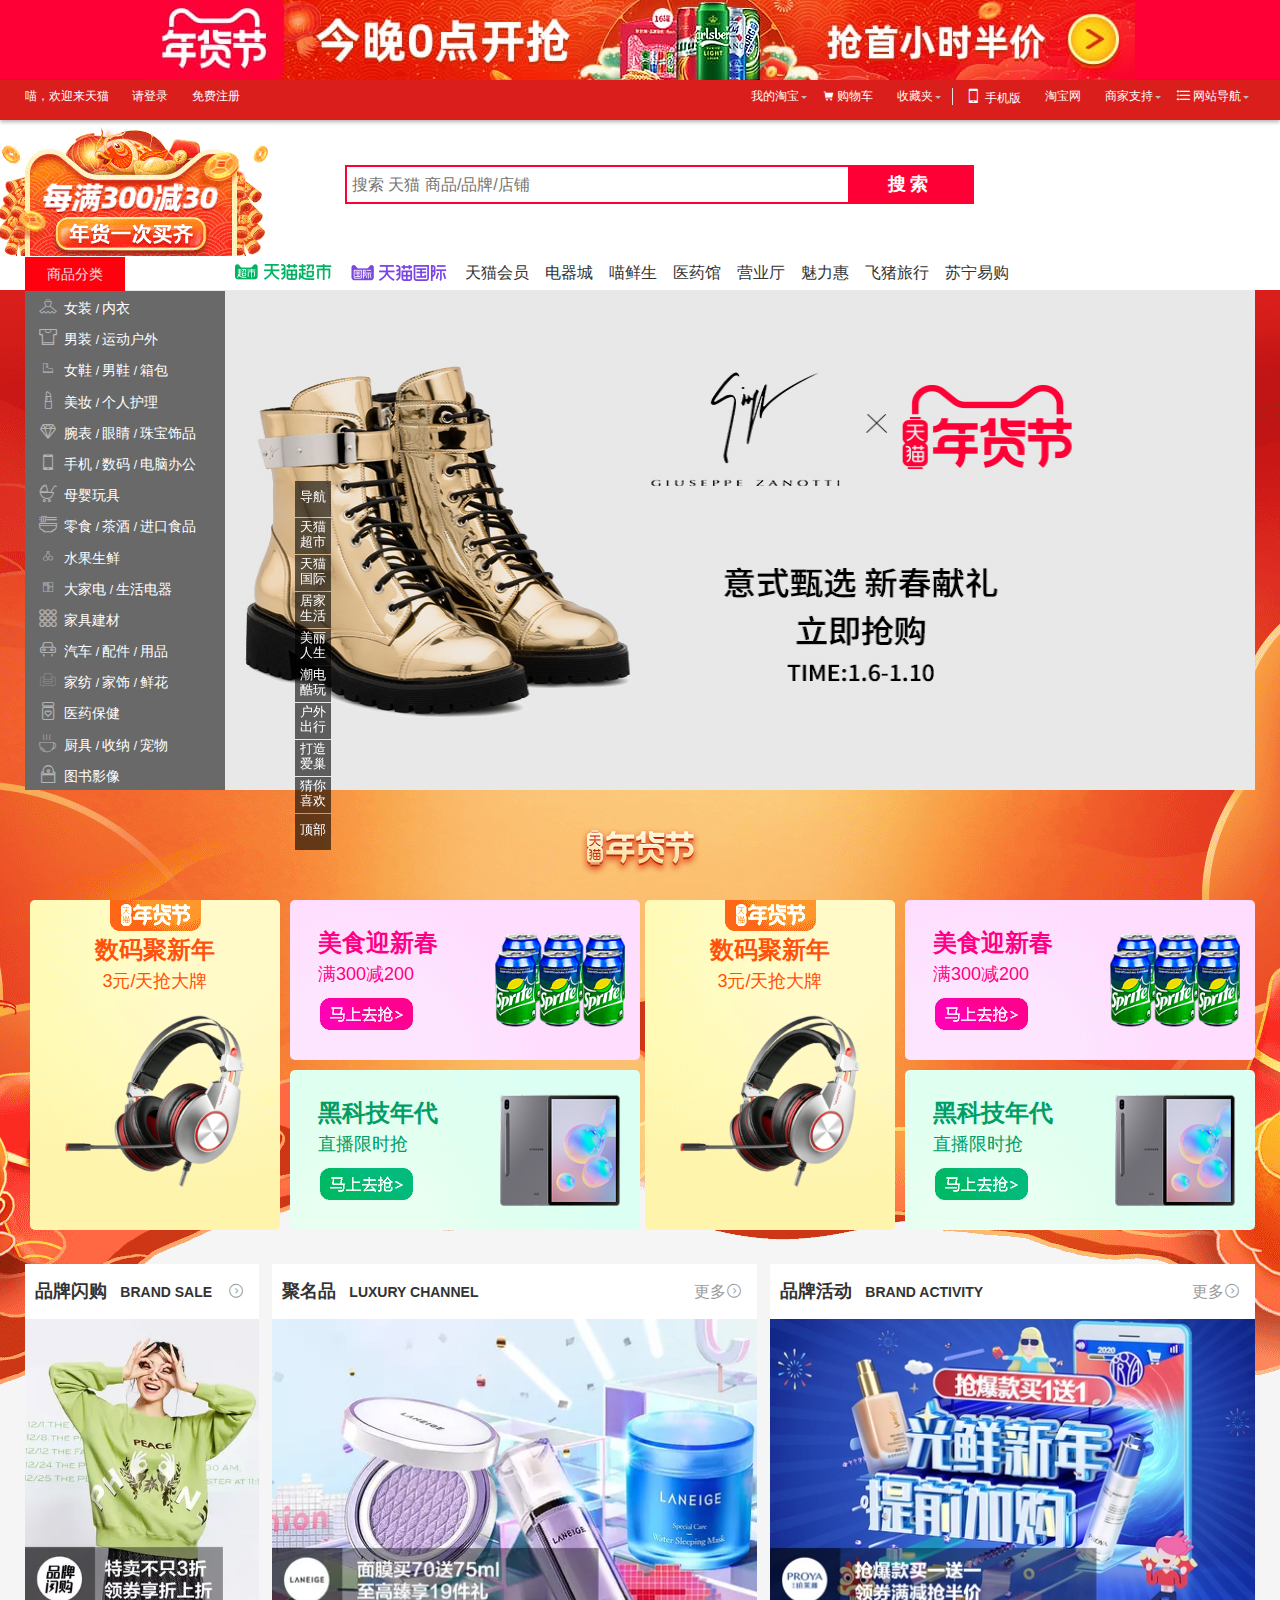
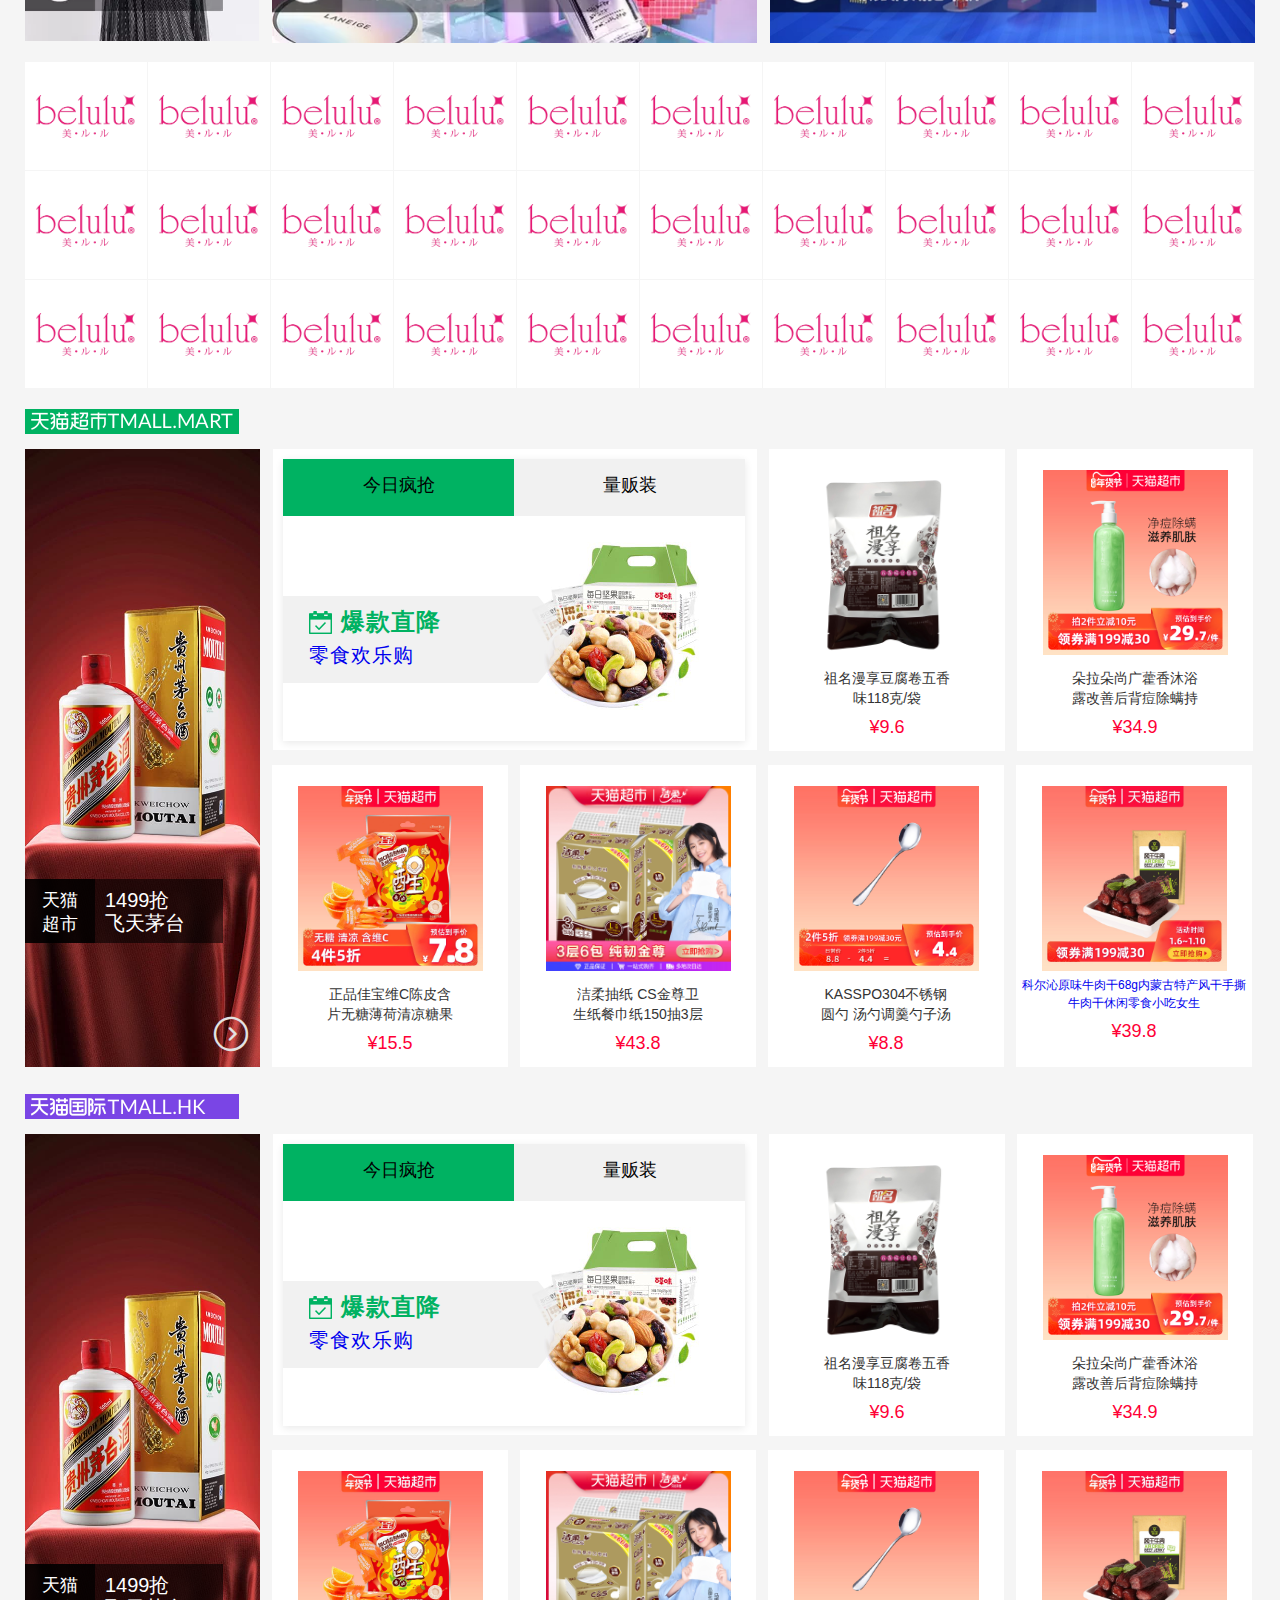
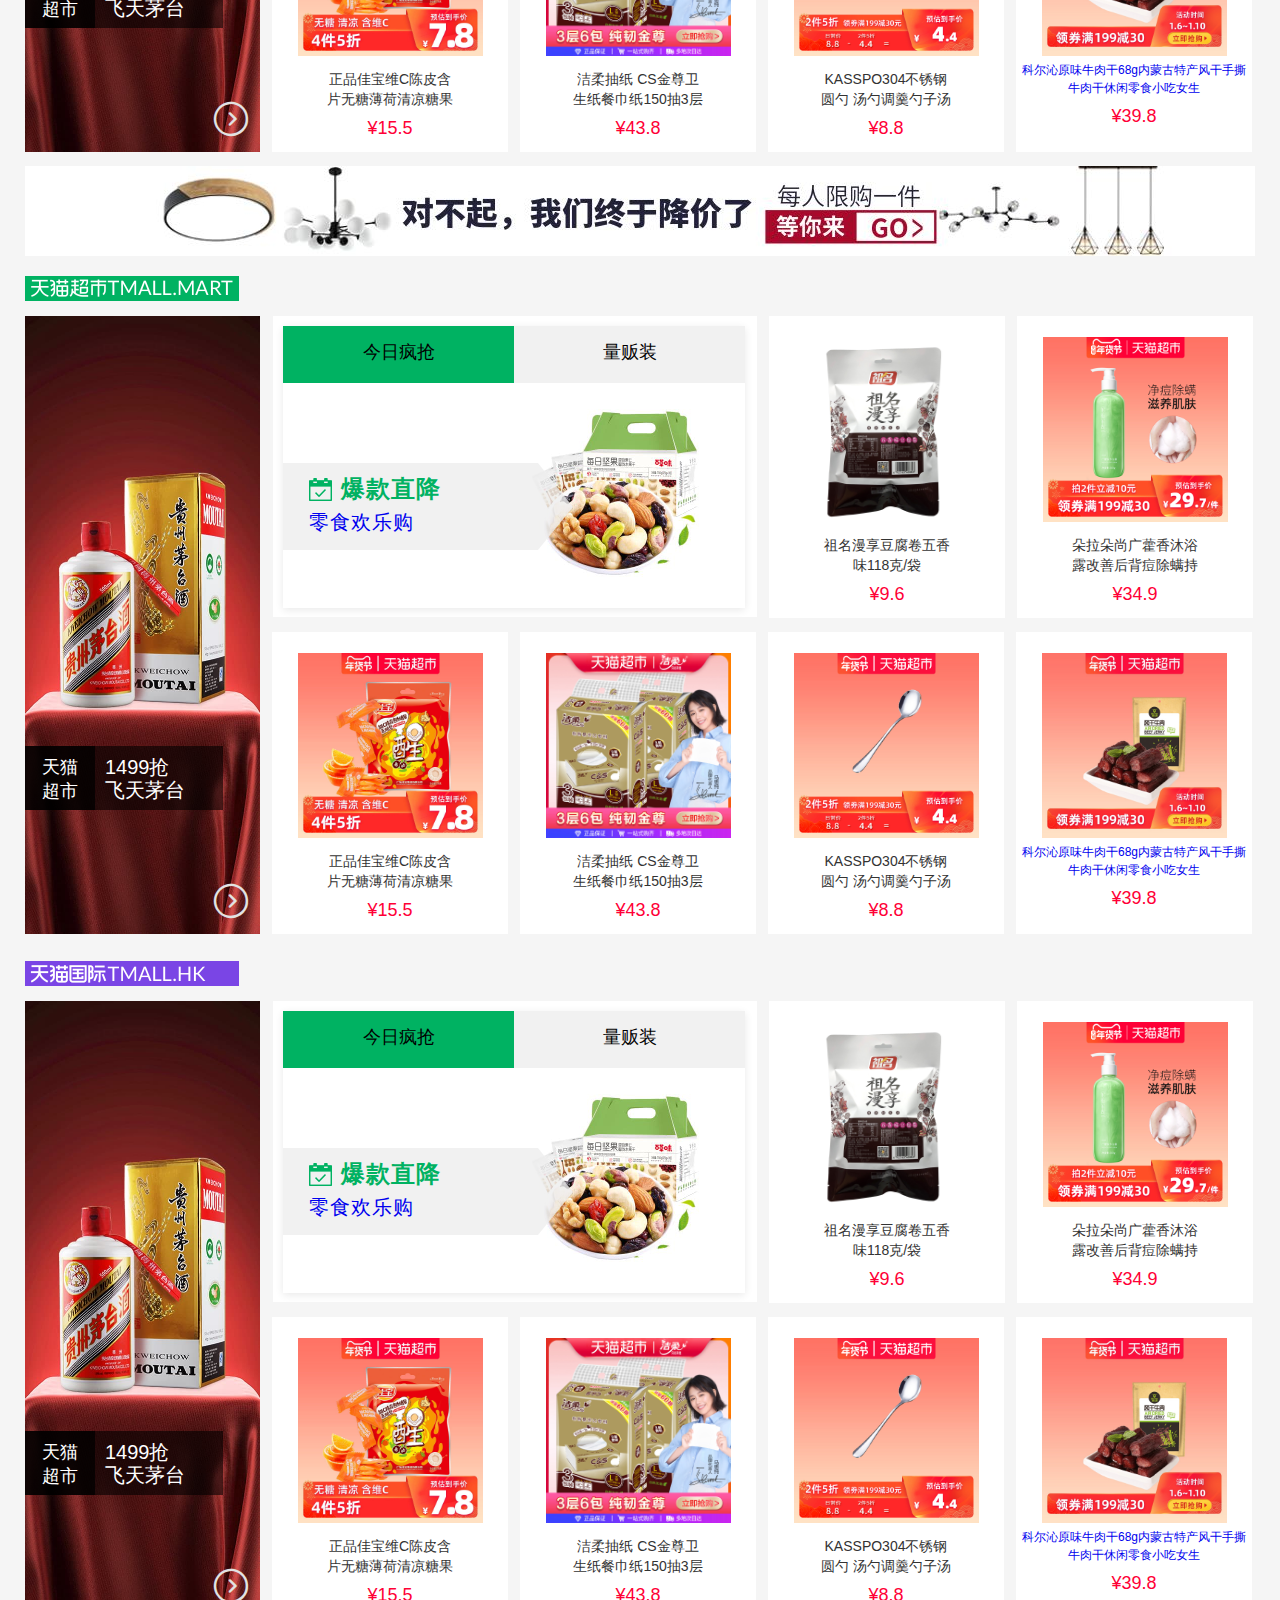
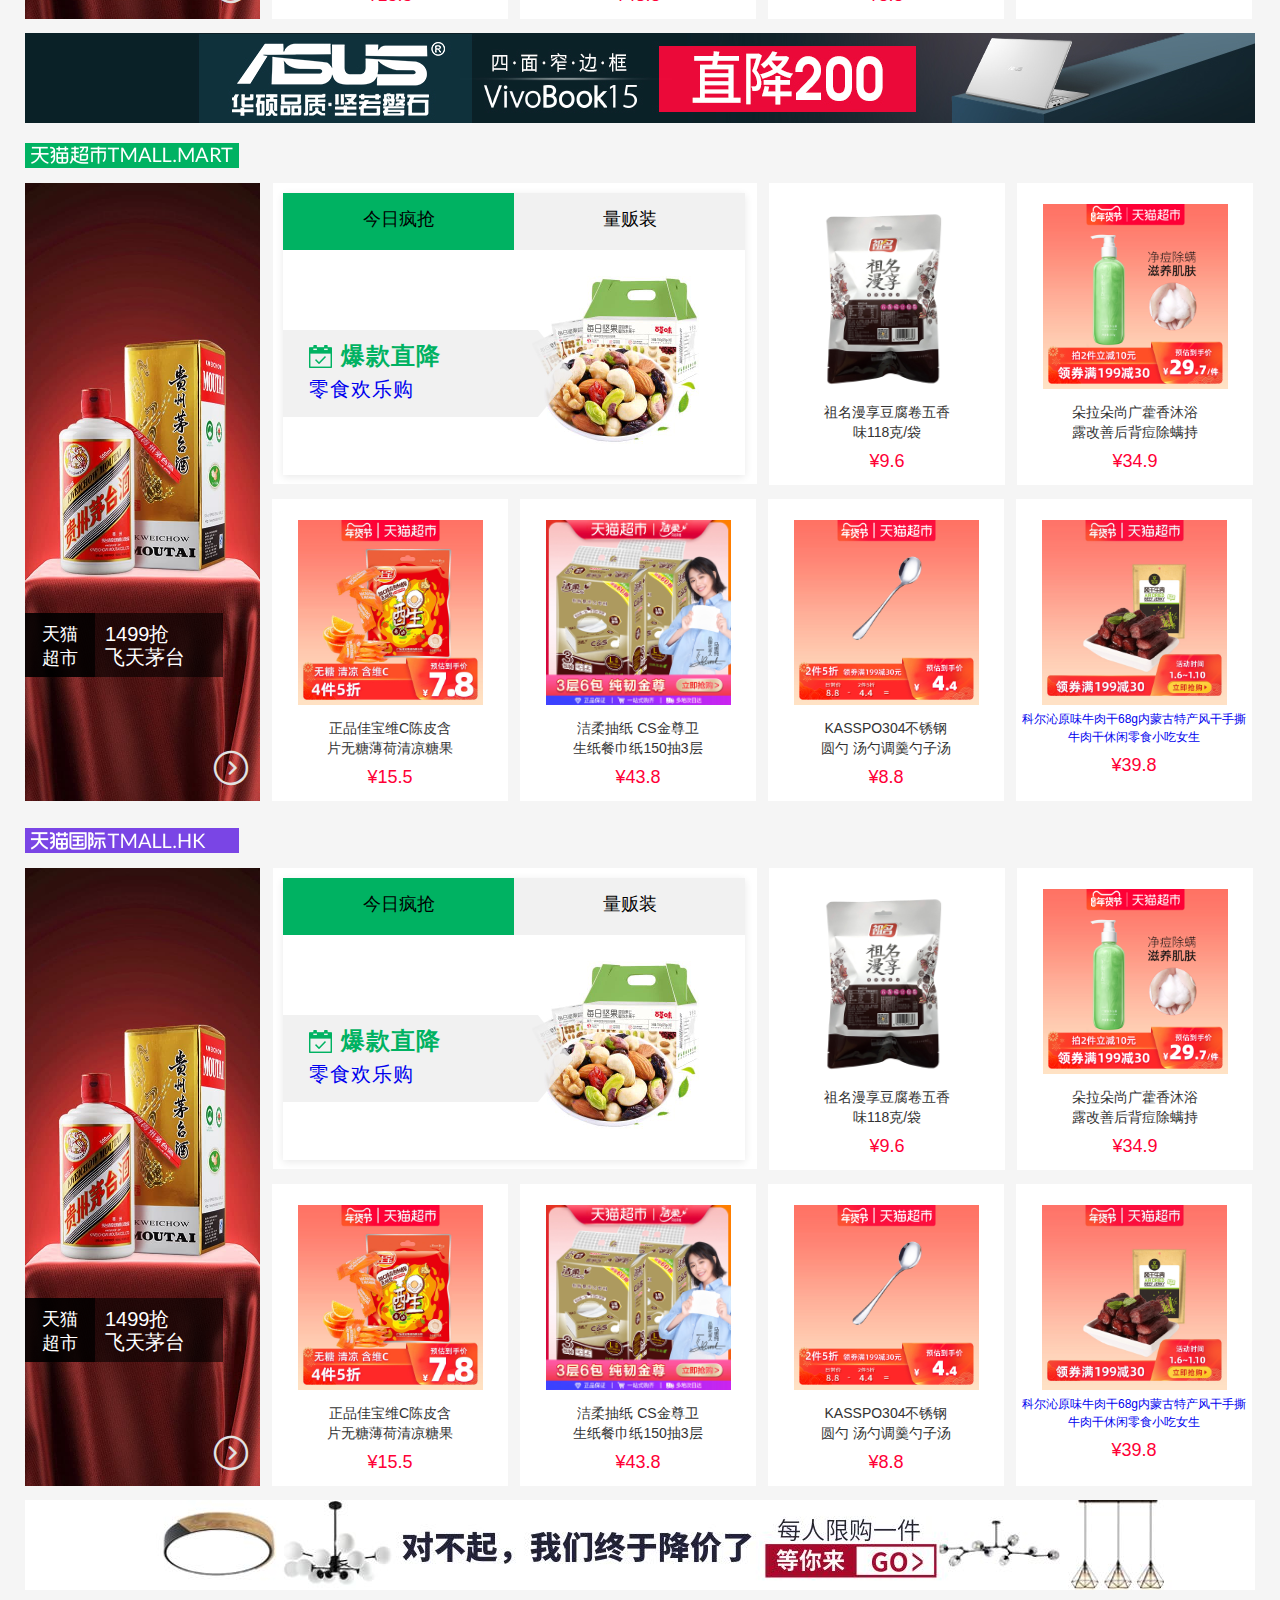
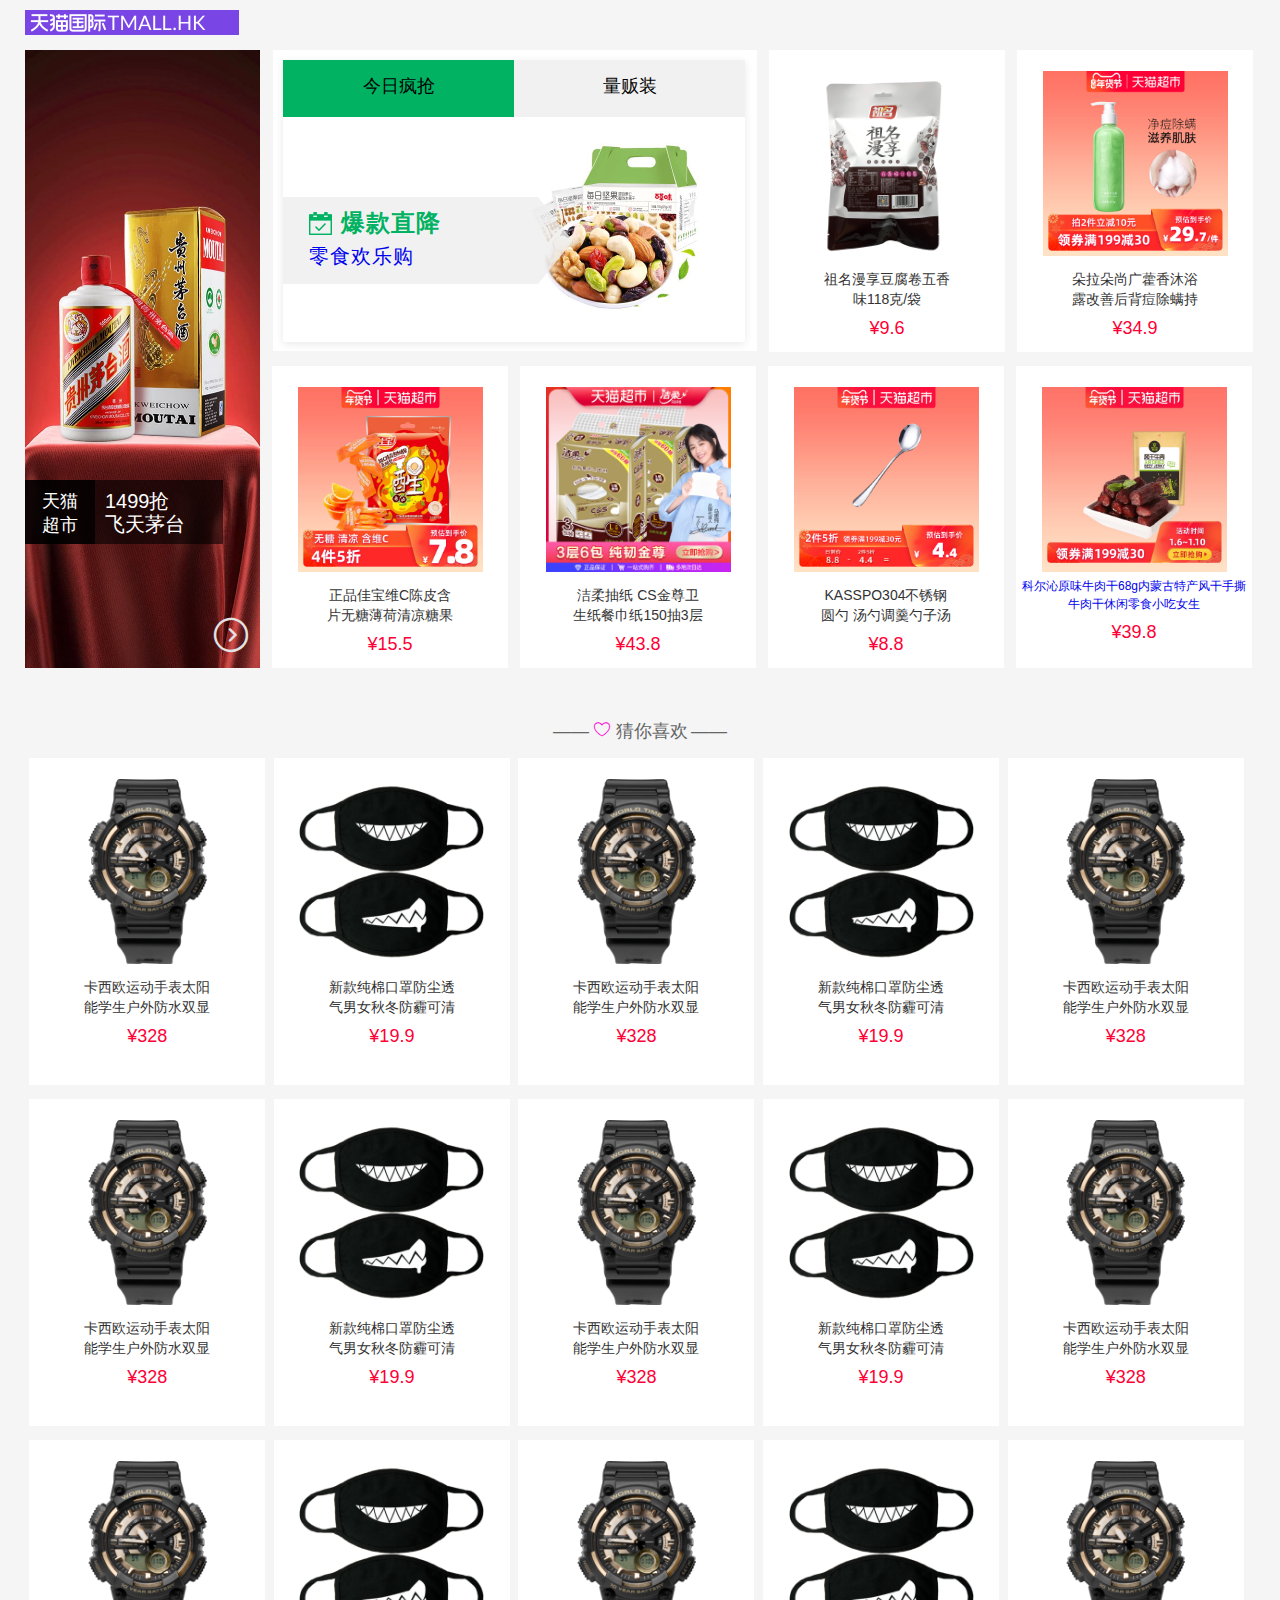
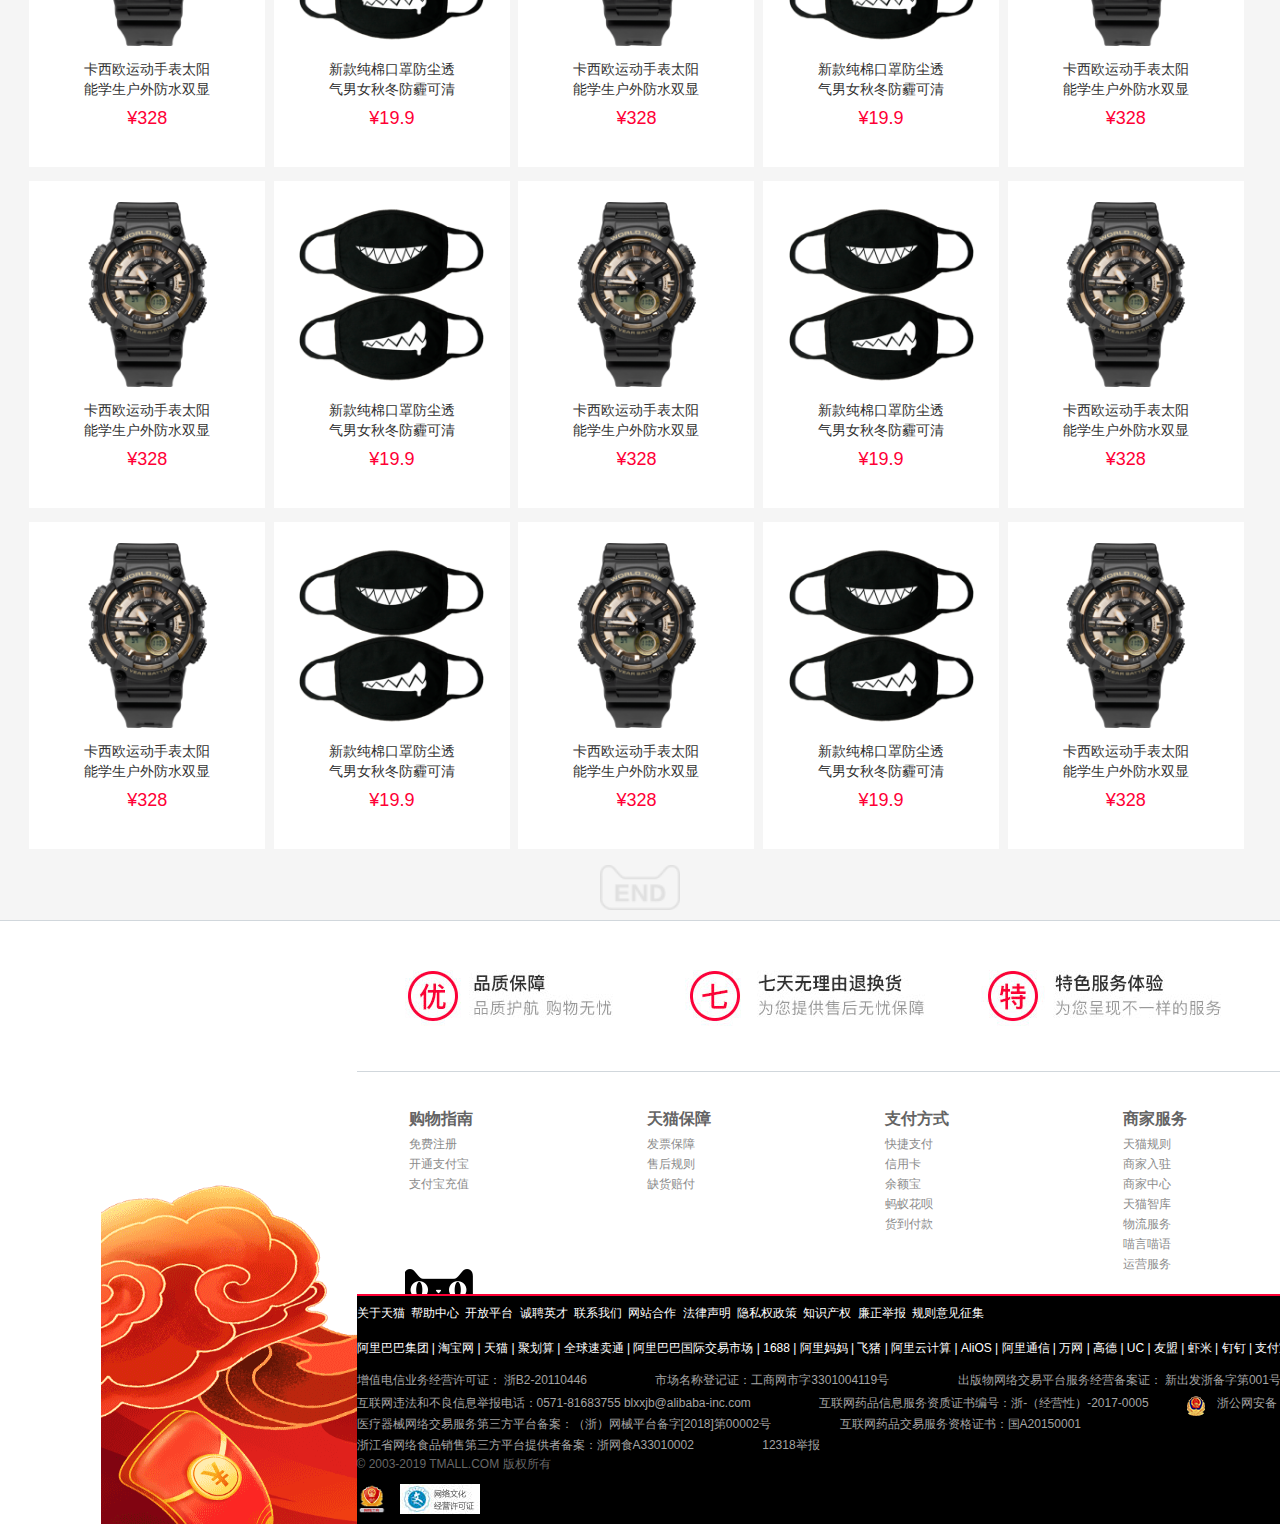
<file: tiammao/index.html>
<!DOCTYPE html>
<html lang="en">

<head>
    <meta charset="UTF-8">
    <meta name="viewport" content="width=device-width, initial-scale=1.0">
    <meta http-equiv="X-UA-Compatible" content="ie=edge">
    <title>天猫tmall.com--理想生活上天猫</title>
    <link rel="shortcut icon" href="tm.ico" type="image/x-icon">
    <link rel="stylesheet" href="css/common.css">
    <link rel="stylesheet" href="font/iconfont.css">
    <link rel="stylesheet" href="css/index.css">
</head>

<body>
    <div class="banner">
        <a href="https://nianhuo.tmall.com/?spm=875.7931836/B.2015001.1.514e4265hjJNd1&wh_weex=true&wh_biz=tm&wx_navbar_hidden=true&wh_bizStageId=1287&acm=lb-zebra-148799-741251.1003.4.7199337&wx_main_hc=true&scm=1003.4.lb-zebra-148799-741251.OTHER_1_7199337"
            target="_blank">
            <img src="images/t.jpg" alt="">
        </a>
    </div>
    <div class="header">
        <div class="wrapper">
            <div class="header-login">
                <span>喵，欢迎来天猫</span>
                <a href="https://login.tmall.com/?redirectURL=https%3A%2F%2Fwww.tmall.com%2F%3Fspm%3Da211oj.13833069.a2226n0.1"
                    target="_top">请登录</a>
                <a href="https://register.tmall.com/" target="_top">免费注册</a>
            </div>
            <ul class="header-info">
                <li class="main-menu">
                    <a href="#">我的淘宝</a>
                    <b></b>
                    <ul class="sub-menu">
                        <li><a href="#">已买到的宝贝</a></li>
                        <li><a href="#">已卖出的宝贝</a></li>
                    </ul>
                </li>
                <li class="menu-hover">
                    <a href="#">
                        <span class="iconfont icon-gouwuche"></span>
                        购物车</a>
                </li>
                <li class="main-menu">
                    <a href="#">收藏夹</a>
                    <b></b>
                    <ul class="sub-menu">
                        <li><a href="#">收藏的宝贝</a></li>
                        <li><a href="#">收藏的店铺</a></li>
                    </ul>
                </li>
                <li class="separator">
                    <span></span>
                </li>
                <li class="menu-hover">
                    <a href="#">
                        <span class="iconfont icon-shouji header-shouji"></span>
                        手机版</a>
                </li>
                <li class="menu-hover">
                    <a href="#">淘宝网</a>
                </li>
                <li class="main-menu">
                    <a href="#">商家支持</a>
                    <b></b>
                </li>
                <li class="main-menu">
                    <a href="#">
                        <span class="iconfont icon-wangzhandaohang"></span>
                        网站导航</a>
                    <b></b>
                </li>
            </ul>
        </div>
    </div>
    <div class="search-box wrapper clearfix">
        <a href="#" class="logo">
            <img src="images/logo.gif" alt="">
        </a>
        <div class="search">
            <input placeholder="搜索 天猫 商品/品牌/店铺" type="text">
            <button>搜索</button>
        </div>
    </div>
    <ul class="wrapper nav clearfix">
        <li>
            <a href=""><img src="./images/tmch.png" alt=""></a>
        </li>
        <li>
            <a href=""><img src="./images/tmgj.png" alt=""></a>
        </li>
        <li>
            <a href="">天猫会员</a>
        </li>
        <li>
            <a href="#">电器城</a>
        </li>
        <li>
            <a href="#">喵鲜生</a>
        </li>
        <li>
            <a href="#">医药馆</a>
        </li>
        <li>
            <a href="#">营业厅</a>
        </li>
        <li>
            <a href="#">魅力惠</a>
        </li>
        <li>
            <a href="#">飞猪旅行</a>
        </li>
        <li>
            <a href="#">苏宁易购</a>
        </li>
    </ul>
    <div class="slider wrapper clearfix">
        <div class="category">
            <h3>商品分类</h3>
            <ul class="cate-main">
                <li class="cata-list">
                    <span class="iconfont icon-nvzhuangneiyi"></span>
                    <a href="#">女装</a>
                    <span class="nima">/</span>
                    <a href="#">内衣</a>
                    <div class="cate-main-nav">
                        <div class="cate-left">
                            <div class="cate-row clearfix">
                                <div class="cate-left-title">
                                    当季流行&gt;
                                </div>
                                <div class="cate-left-content">
                                    <a href="#">女装新品</a><a href="#">商场同款</a><a href="#">仙女连衣裙</a><a href="#">T恤</a>
                                    <a href="#">衬衫</a><a href="#">时髦外套</a><a href="#">休闲裤</a><a href="#">秀在库</a>
                                    <a href="#">无痕文胸</a><a href="#">运动文胸</a><a href="#">潮流家居服</a><a href="#">百搭船袜</a>
                                </div>
                            </div>
                        </div>
                        <div class="cate-right">zzz</div>
                    </div>
                </li>
                <li class="cata-list">
                    <span class="iconfont icon-nanzhuang"></span>
                    <a href="#">男装</a>
                    <span class="nima">/</span>
                    <a href="#">运动户外</a>
                </li>
                <li>
                    <span class="iconfont icon-xiezi"></span>
                    <a href="#">女鞋</a>
                    <span class="nima">/</span>
                    <a href="#">男鞋</a>
                    <span class="nima">/</span>
                    <a href="#">箱包</a>
                </li>
                <li class="cata-list">
                    <span class="iconfont icon-meizhuang"></span>
                    <a href="#">美妆</a>
                    <span class="nima">/</span>
                    <a href="#">个人护理</a>
                </li>
                <li class="cata-list">
                    <span class="iconfont icon-zuanshi"></span>
                    <a href="#">腕表</a>
                    <span class="nima">/</span>
                    <a href="#">眼睛</a>
                    <span class="nima">/</span>
                    <a href="#">珠宝饰品</a>
                </li>
                <li class="cata-list">
                    <span class="iconfont icon-shouji"></span>
                    <a href="#">手机</a>
                    <span class="nima">/</span>
                    <a href="#">数码</a>
                    <span class="nima">/</span>
                    <a href="#">电脑办公</a>
                </li>
                <li class="cata-list">
                    <span class="iconfont icon-muyingwanju"></span>
                    <a href="#">母婴玩具</a>
                </li>
                <li class="cata-list">
                    <span class="iconfont icon-shipin"></span>
                    <a href="#">零食</a>
                    <span class="nima">/</span>
                    <a href="#">茶酒</a>
                    <span class="nima">/</span>
                    <a href="#">进口食品</a>
                </li>
                <li class="cata-list">
                    <span class="iconfont icon-yingtao"></span>
                    <a href="#">水果生鲜</a>
                </li>
                <li class="cata-list">
                    <span class="iconfont icon-shouyebingxiang"></span>
                    <a href="#">大家电</a>
                    <span class="nima">/</span>
                    <a href="#">生活电器</a>
                </li>
                <li class="cata-list">
                    <span class="iconfont icon-jiajujiancai"></span>
                    <a href="#">家具建材</a>
                </li>
                <li class="cata-list">
                    <span class="iconfont icon-qiche"></span>
                    <a href="#">汽车</a>
                    <span class="nima">/</span>
                    <a href="#">配件</a>
                    <span class="nima">/</span>
                    <a href="#">用品</a>
                </li>
                <li class="cata-list">
                    <span class="iconfont icon-shafa"></span>
                    <a href="#">家纺</a>
                    <span class="nima">/</span>
                    <a href="#">家饰</a>
                    <span class="nima">/</span>
                    <a href="#">鲜花</a>
                </li>
                <li class="cata-list">
                    <span class="iconfont icon-yiyaobaojian"></span>
                    <a href="#">医药保健</a>
                </li>
                <li class="cata-list">
                    <span class="iconfont icon-ziyuan"></span>
                    <a href="#">厨具</a>
                    <span class="nima">/</span>
                    <a href="#">收纳</a>
                    <span class="nima">/</span>
                    <a href="#">宠物</a>
                </li>
                <li class="cata-list">
                    <span class="iconfont icon-tushuyinxiang"></span>
                    <a href="#">图书影像</a>
                </li>

            </ul>
        </div>
        <div class="slider-box">
            <img src="./images/lunbo.jpg" alt="">
        </div>

    </div>
    <div class="year-good wrapper clearfix">
        <a class="year-good-title" href="#">
            <img src=".//images/NHJ.png" alt="">
        </a>
        <div class="year-good-con">
            <div class="year-good-list">
                <div class="page-item page-item-first">
                    <a href="#">
                        <p class="page-item-title">数码聚新年</p>
                        <p class="page-item-desc">3元/天抢大牌</p>
                        <img class="page-item-img" src="./images/erji.png" alt="">
                    </a>
                </div>
                <div class="page-item page-bottom-shabow">
                    <a href="#">
                        <p class="page-bottom-titlt">美食迎新春</p>
                        <p class="page-bottom-desc">满300减200</p>
                        <img class="page-bottom-img" src="./images/xuebi.png" alt="">
                    </a>
                </div>
                <div class="page-item page-bot-shabow">
                    <a href="#">
                        <p class="page-bot-title">黑科技年代</p>
                        <p class="page-bot-desc">直播限时抢</p>
                        <img class="page-bot-img" src="./images/pad.png" alt="">
                    </a>
                </div>
            </div>

        </div>
        <div class="year-good-con">
            <div class="year-good-list">
                <div class="page-item page-item-first">
                    <a href="#">
                        <p class="page-item-title">数码聚新年</p>
                        <p class="page-item-desc">3元/天抢大牌</p>
                        <img class="page-item-img" src="./images/erji.png" alt="">
                    </a>
                </div>
                <div class="page-item page-bottom-shabow">
                    <a href="#">
                        <p class="page-bottom-titlt">美食迎新春</p>
                        <p class="page-bottom-desc">满300减200</p>
                        <img class="page-bottom-img" src="./images/xuebi.png" alt="">
                    </a>
                </div>
                <div class="page-item page-bot-shabow">
                    <a href="#">
                        <p class="page-bot-title">黑科技年代</p>
                        <p class="page-bot-desc">直播限时抢</p>
                        <img class="page-bot-img" src="./images/pad.png" alt="">
                    </a>
                </div>
            </div>
        </div>

    </div>
    <ul class="clearfix-box wrapper clearfix">
        <li class="brand-list">
            <div class="brand-list-title">
                <span class="brand-list-cn">品牌闪购</span>
                <span class="brand-list-en">BRAND SALE</span>
                <a class="brand-list-a" href="#">
                    <span class="iconfont icon-gengduo"></span>
                    </aclass="brand-list-a">
            </div>
            <div class="brand-list-content">
                <a href="#">
                    <img src="./images/TB1100.jpg_.webp" alt="">
                </a>
            </div>

        </li>
        <li class="brand-list1">
            <div class="brand-list-title">
                <span class="brand-list-cn">聚名品</span>
                <span class="brand-list-en">LUXURY CHANNEL</span>
                <a class="brand-list-a" href="#">
                    更多<span class="iconfont icon-gengduo"></span>
                </a>
            </div>
            <div class="brand-list-content">
                <a href="#">
                    <img src="./images/TB2100.jpg_.webp" alt="">
                </a>
            </div>
        </li>
        <li class="brand-list1">
            <div class="brand-list-title">
                <span class="brand-list-cn">品牌活动</span>
                <span class="brand-list-en">BRAND ACTIVITY</span>
                <a class="brand-list-a" href="#">
                    更多<span class="iconfont icon-gengduo"></span>
                </a>
            </div>
            <div class="brand-list-content">
                <a href="#">
                    <img src="./images/TB3100.jpg_.webp" alt="">
                </a>
            </div>
        </li>

    </ul>
    <ul class="brand-wall-box wrapper clearfix">
        <li class="brand-wall-list">
            <img src="./images/qiang1.png" alt="">
            <a class="brand-wall-mask" href="#">
                <p class="mask-title">优惠券 ￥300</p>
                <button class="mask-btn">点击进入</button>
            </a>
        </li>
        <li class="brand-wall-list">
            <img src="./images/qiang1.png" alt="">
            <a class="brand-wall-mask" href="#">
                <p class="mask-title">优惠券 ￥300</p>
                <button class="mask-btn">点击进入</button>
            </a>
        </li>
        <li class="brand-wall-list">
            <img src="./images/qiang1.png" alt="">
            <a class="brand-wall-mask" href="#">
                <p class="mask-title">优惠券 ￥300</p>
                <button class="mask-btn">点击进入</button>
            </a>
        </li>
        <li class="brand-wall-list">
            <img src="./images/qiang1.png" alt="">
            <a class="brand-wall-mask" href="#">
                <p class="mask-title">优惠券 ￥300</p>
                <button class="mask-btn">点击进入</button>
            </a>
        </li>
        <li class="brand-wall-list">
            <img src="./images/qiang1.png" alt="">
            <a class="brand-wall-mask" href="#">
                <p class="mask-title">优惠券 ￥300</p>
                <button class="mask-btn">点击进入</button>
            </a>
        </li>
        <li class="brand-wall-list">
            <img src="./images/qiang1.png" alt="">
            <a class="brand-wall-mask" href="#">
                <p class="mask-title">优惠券 ￥300</p>
                <button class="mask-btn">点击进入</button>
            </a>
        </li>
        <li class="brand-wall-list">
            <img src="./images/qiang1.png" alt="">
            <a class="brand-wall-mask" href="#">
                <p class="mask-title">优惠券 ￥300</p>
                <button class="mask-btn">点击进入</button>
            </a>
        </li>
        <li class="brand-wall-list">
            <img src="./images/qiang1.png" alt="">
            <a class="brand-wall-mask" href="#">
                <p class="mask-title">优惠券 ￥300</p>
                <button class="mask-btn">点击进入</button>
            </a>
        </li>
        <li class="brand-wall-list">
            <img src="./images/qiang1.png" alt="">
            <a class="brand-wall-mask" href="#">
                <p class="mask-title">优惠券 ￥300</p>
                <button class="mask-btn">点击进入</button>
            </a>
        </li>
        <li class="brand-wall-list">
            <img src="./images/qiang1.png" alt="">
            <a class="brand-wall-mask" href="#">
                <p class="mask-title">优惠券 ￥300</p>
                <button class="mask-btn">点击进入</button>
            </a>
        </li>
        <li class="brand-wall-list">
            <img src="./images/qiang1.png" alt="">
            <a class="brand-wall-mask" href="#">
                <p class="mask-title">优惠券 ￥300</p>
                <button class="mask-btn">点击进入</button>
            </a>
        </li>
        <li class="brand-wall-list">
            <img src="./images/qiang1.png" alt="">
            <a class="brand-wall-mask" href="#">
                <p class="mask-title">优惠券 ￥300</p>
                <button class="mask-btn">点击进入</button>
            </a>
        </li>
        <li class="brand-wall-list">
            <img src="./images/qiang1.png" alt="">
            <a class="brand-wall-mask" href="#">
                <p class="mask-title">优惠券 ￥300</p>
                <button class="mask-btn">点击进入</button>
            </a>
        </li>
        <li class="brand-wall-list">
            <img src="./images/qiang1.png" alt="">
            <a class="brand-wall-mask" href="#">
                <p class="mask-title">优惠券 ￥300</p>
                <button class="mask-btn">点击进入</button>
            </a>
        </li>
        <li class="brand-wall-list">
            <img src="./images/qiang1.png" alt="">
            <a class="brand-wall-mask" href="#">
                <p class="mask-title">优惠券 ￥300</p>
                <button class="mask-btn">点击进入</button>
            </a>
        </li>
        <li class="brand-wall-list">
            <img src="./images/qiang1.png" alt="">
            <a class="brand-wall-mask" href="#">
                <p class="mask-title">优惠券 ￥300</p>
                <button class="mask-btn">点击进入</button>
            </a>
        </li>
        <li class="brand-wall-list">
            <img src="./images/qiang1.png" alt="">
            <a class="brand-wall-mask" href="#">
                <p class="mask-title">优惠券 ￥300</p>
                <button class="mask-btn">点击进入</button>
            </a>
        </li>
        <li class="brand-wall-list">
            <img src="./images/qiang1.png" alt="">
            <a class="brand-wall-mask" href="#">
                <p class="mask-title">优惠券 ￥300</p>
                <button class="mask-btn">点击进入</button>
            </a>
        </li>
        <li class="brand-wall-list">
            <img src="./images/qiang1.png" alt="">
            <a class="brand-wall-mask" href="#">
                <p class="mask-title">优惠券 ￥300</p>
                <button class="mask-btn">点击进入</button>
            </a>
        </li>
        <li class="brand-wall-list">
            <img src="./images/qiang1.png" alt="">
            <a class="brand-wall-mask" href="#">
                <p class="mask-title">优惠券 ￥300</p>
                <button class="mask-btn">点击进入</button>
            </a>
        </li>
        <li class="brand-wall-list">
            <img src="./images/qiang1.png" alt="">
            <a class="brand-wall-mask" href="#">
                <p class="mask-title">优惠券 ￥300</p>
                <button class="mask-btn">点击进入</button>
            </a>
        </li>
        <li class="brand-wall-list">
            <img src="./images/qiang1.png" alt="">
            <a class="brand-wall-mask" href="#">
                <p class="mask-title">优惠券 ￥300</p>
                <button class="mask-btn">点击进入</button>
            </a>
        </li>
        <li class="brand-wall-list">
            <img src="./images/qiang1.png" alt="">
            <a class="brand-wall-mask" href="#">
                <p class="mask-title">优惠券 ￥300</p>
                <button class="mask-btn">点击进入</button>
            </a>
        </li>
        <li class="brand-wall-list">
            <img src="./images/qiang1.png" alt="">
            <a class="brand-wall-mask" href="#">
                <p class="mask-title">优惠券 ￥300</p>
                <button class="mask-btn">点击进入</button>
            </a>
        </li>
        <li class="brand-wall-list">
            <img src="./images/qiang1.png" alt="">
            <a class="brand-wall-mask" href="#">
                <p class="mask-title">优惠券 ￥300</p>
                <button class="mask-btn">点击进入</button>
            </a>
        </li>
        <li class="brand-wall-list">
            <img src="./images/qiang1.png" alt="">
            <a class="brand-wall-mask" href="#">
                <p class="mask-title">优惠券 ￥300</p>
                <button class="mask-btn">点击进入</button>
            </a>
        </li>
        <li class="brand-wall-list">
            <img src="./images/qiang1.png" alt="">
            <a class="brand-wall-mask" href="#">
                <p class="mask-title">优惠券 ￥300</p>
                <button class="mask-btn">点击进入</button>
            </a>
        </li>
        <li class="brand-wall-list">
            <img src="./images/qiang1.png" alt="">
            <a class="brand-wall-mask" href="#">
                <p class="mask-title">优惠券 ￥300</p>
                <button class="mask-btn">点击进入</button>
            </a>
        </li>
        <li class="brand-wall-list">
            <img src="./images/qiang1.png" alt="">
            <a class="brand-wall-mask" href="#">
                <p class="mask-title">优惠券 ￥300</p>
                <button class="mask-btn">点击进入</button>
            </a>
        </li>
        <li class="brand-wall-list">
            <img src="./images/qiang1.png" alt="">
            <a class="brand-wall-mask" href="#">
                <p class="mask-title">优惠券 ￥300</p>
                <button class="mask-btn">点击进入</button>
            </a>
        </li>
    </ul>
    <div class="floor-line-con wrapper clearfix">
        <div class="floor-line-img">
            <img src="./images/biaoqian1.png" alt="">
        </div>
        <ul class="floor-line-box">
            <li class="floor-line-box1">
                <a href="#">
                    <img src="./images/maotai.jpg" alt="">
                    <div class="left-title-wrap">
                        <span class="floor-line-div1">天猫超市</span>
                    </div>
                    <div class="right-title-wrap">
                        <div class="floor-line-div2">1499抢</div>
                        <div class="floor-line-div2">飞天茅台</div>
                    </div>
                    <span class="iconfont icon-gengduo"></span>
                </a>
            </li>
            <li class="floor-line-box2">
                <div class="floor-tabs">
                    <ul class="floor-tab-head">
                        <li class="floor-current-tab1">
                            <p>今日疯抢</p>
                        </li>
                        <li class="floor-current-tab2">
                            <p>量贩装</p>
                        </li>
                    </ul>
                    <a href="#">
                        <div class="floor-tab-content">
                            <div class="tab-content-wrap">
                                <div class="tab-content-wrap-top">
                                    <img src="./images/bq1.png" alt="">
                                    <span>爆款直降</span>
                                </div>
                                <div class="tab-content-wrap-bottom">
                                    <span>零食欢乐购</span>
                                </div>
                            </div>
                            <div class="floor-tab-content-img">
                                <img src="./images/shijin.jpg" alt="">
                            </div>
                        </div>
                    </a>
                </div>
            </li>
            <li class="floor-line-box3">
                <a href="#">
                    <img src="./images/zuming.jpg" alt="">
                    <div class="floor-tiem-title">祖名漫享豆腐卷五香味118克/袋</div>
                    <div class="floor-tiem-price">¥9.6</div>
                </a>
            </li>
            <li class="floor-line-box3">
                <a href="#">
                    <img src="./images/muyulu.jpg" alt="">
                    <div class="floor-tiem-title">朵拉朵尚广藿香沐浴露改善后背痘除螨持久留香沐浴乳男女通用300g</div>
                    <div class="floor-tiem-price">¥34.9</div>
                </a>
            </li>
            <li class="floor-line-box3">
                <a href="#">
                    <img src="./images/vc.jpg" alt="">
                    <div class="floor-tiem-title">正品佳宝维C陈皮含片无糖薄荷清凉糖果150g散装休闲零食小吃送礼</div>
                    <div class="floor-tiem-price">¥15.5</div>
                </a>
            </li>
            <li class="floor-line-box3">
                <a href="#">
                    <img src="./images/jierou.jpg" alt="">
                    <div class="floor-tiem-title">洁柔抽纸 CS金尊卫生纸餐巾纸150抽3层6包装实惠装家用 大幅纸巾</div>
                    <div class="floor-tiem-price">¥43.8</div>
                </a>
            </li>
            <li class="floor-line-box3">
                <a href="#">
                    <img src="./images/shaozi.jpg" alt="">
                    <div class="floor-tiem-title">KASSPO304不锈钢圆勺 汤勺调羹勺子汤匙加厚 餐具16cm</div>
                    <div class="floor-tiem-price">¥8.8</div>
                </a>
            </li>
            <li class="floor-line-box3">
                <a href="#">
                    <img src="./images/rougan.jpg" alt="">
                    <div class="floor-item-title">科尔沁原味牛肉干68g内蒙古特产风干手撕牛肉干休闲零食小吃女生</div>
                    <div class="floor-tiem-price">¥39.8</div>
                </a>
            </li>
        </ul>
    </div>
    <div class="floor-line-con wrapper clearfix">
        <div class="floor-line-img">
            <img src="./images/010.png" alt="">
        </div>
        <ul class="floor-line-box">
            <li class="floor-line-box1">
                <a href="#">
                    <img src="./images/maotai.jpg" alt="">
                    <div class="left-title-wrap">
                        <span class="floor-line-div1">天猫超市</span>
                    </div>
                    <div class="right-title-wrap">
                        <div class="floor-line-div2">1499抢</div>
                        <div class="floor-line-div2">飞天茅台</div>
                    </div>
                    <span class="iconfont icon-gengduo"></span>
                </a>
            </li>
            <li class="floor-line-box2">
                <div class="floor-tabs">
                    <ul class="floor-tab-head">
                        <li class="floor-current-tab1">
                            <p>今日疯抢</p>
                        </li>
                        <li class="floor-current-tab2">
                            <p>量贩装</p>
                        </li>
                    </ul>
                    <a href="#">
                        <div class="floor-tab-content">
                            <div class="tab-content-wrap">
                                <div class="tab-content-wrap-top">
                                    <img src="./images/bq1.png" alt="">
                                    <span>爆款直降</span>
                                </div>
                                <div class="tab-content-wrap-bottom">
                                    <span>零食欢乐购</span>
                                </div>
                            </div>
                            <div class="floor-tab-content-img">
                                <img src="./images/shijin.jpg" alt="">
                            </div>
                        </div>
                    </a>
                </div>
            </li>
            <li class="floor-line-box3">
                <a href="#">
                    <img src="./images/zuming.jpg" alt="">
                    <div class="floor-tiem-title">祖名漫享豆腐卷五香味118克/袋</div>
                    <div class="floor-tiem-price">¥9.6</div>
                </a>
            </li>
            <li class="floor-line-box3">
                <a href="#">
                    <img src="./images/muyulu.jpg" alt="">
                    <div class="floor-tiem-title">朵拉朵尚广藿香沐浴露改善后背痘除螨持久留香沐浴乳男女通用300g</div>
                    <div class="floor-tiem-price">¥34.9</div>
                </a>
            </li>
            <li class="floor-line-box3">
                <a href="#">
                    <img src="./images/vc.jpg" alt="">
                    <div class="floor-tiem-title">正品佳宝维C陈皮含片无糖薄荷清凉糖果150g散装休闲零食小吃送礼</div>
                    <div class="floor-tiem-price">¥15.5</div>
                </a>
            </li>
            <li class="floor-line-box3">
                <a href="#">
                    <img src="./images/jierou.jpg" alt="">
                    <div class="floor-tiem-title">洁柔抽纸 CS金尊卫生纸餐巾纸150抽3层6包装实惠装家用 大幅纸巾</div>
                    <div class="floor-tiem-price">¥43.8</div>
                </a>
            </li>
            <li class="floor-line-box3">
                <a href="#">
                    <img src="./images/shaozi.jpg" alt="">
                    <div class="floor-tiem-title">KASSPO304不锈钢圆勺 汤勺调羹勺子汤匙加厚 餐具16cm</div>
                    <div class="floor-tiem-price">¥8.8</div>
                </a>
            </li>
            <li class="floor-line-box3">
                <a href="#">
                    <img src="./images/rougan.jpg" alt="">
                    <div class="floor-item-title">科尔沁原味牛肉干68g内蒙古特产风干手撕牛肉干休闲零食小吃女生</div>
                    <div class="floor-tiem-price">¥39.8</div>
                </a>
            </li>
        </ul>
    </div>
    <div class="data-spm wrapper">
        <a href="#">
            <img src="./images/020.jpg" alt="">
        </a>
    </div>
    <div class="floor-line-con wrapper clearfix">
        <div class="floor-line-img">
            <img src="./images/biaoqian1.png" alt="">
        </div>
        <ul class="floor-line-box">
            <li class="floor-line-box1">
                <a href="#">
                    <img src="./images/maotai.jpg" alt="">
                    <div class="left-title-wrap">
                        <span class="floor-line-div1">天猫超市</span>
                    </div>
                    <div class="right-title-wrap">
                        <div class="floor-line-div2">1499抢</div>
                        <div class="floor-line-div2">飞天茅台</div>
                    </div>
                    <span class="iconfont icon-gengduo"></span>
                </a>
            </li>
            <li class="floor-line-box2">
                <div class="floor-tabs">
                    <ul class="floor-tab-head">
                        <li class="floor-current-tab1">
                            <p>今日疯抢</p>
                        </li>
                        <li class="floor-current-tab2">
                            <p>量贩装</p>
                        </li>
                    </ul>
                    <a href="#">
                        <div class="floor-tab-content">
                            <div class="tab-content-wrap">
                                <div class="tab-content-wrap-top">
                                    <img src="./images/bq1.png" alt="">
                                    <span>爆款直降</span>
                                </div>
                                <div class="tab-content-wrap-bottom">
                                    <span>零食欢乐购</span>
                                </div>
                            </div>
                            <div class="floor-tab-content-img">
                                <img src="./images/shijin.jpg" alt="">
                            </div>
                        </div>
                    </a>
                </div>
            </li>
            <li class="floor-line-box3">
                <a href="#">
                    <img src="./images/zuming.jpg" alt="">
                    <div class="floor-tiem-title">祖名漫享豆腐卷五香味118克/袋</div>
                    <div class="floor-tiem-price">¥9.6</div>
                </a>
            </li>
            <li class="floor-line-box3">
                <a href="#">
                    <img src="./images/muyulu.jpg" alt="">
                    <div class="floor-tiem-title">朵拉朵尚广藿香沐浴露改善后背痘除螨持久留香沐浴乳男女通用300g</div>
                    <div class="floor-tiem-price">¥34.9</div>
                </a>
            </li>
            <li class="floor-line-box3">
                <a href="#">
                    <img src="./images/vc.jpg" alt="">
                    <div class="floor-tiem-title">正品佳宝维C陈皮含片无糖薄荷清凉糖果150g散装休闲零食小吃送礼</div>
                    <div class="floor-tiem-price">¥15.5</div>
                </a>
            </li>
            <li class="floor-line-box3">
                <a href="#">
                    <img src="./images/jierou.jpg" alt="">
                    <div class="floor-tiem-title">洁柔抽纸 CS金尊卫生纸餐巾纸150抽3层6包装实惠装家用 大幅纸巾</div>
                    <div class="floor-tiem-price">¥43.8</div>
                </a>
            </li>
            <li class="floor-line-box3">
                <a href="#">
                    <img src="./images/shaozi.jpg" alt="">
                    <div class="floor-tiem-title">KASSPO304不锈钢圆勺 汤勺调羹勺子汤匙加厚 餐具16cm</div>
                    <div class="floor-tiem-price">¥8.8</div>
                </a>
            </li>
            <li class="floor-line-box3">
                <a href="#">
                    <img src="./images/rougan.jpg" alt="">
                    <div class="floor-item-title">科尔沁原味牛肉干68g内蒙古特产风干手撕牛肉干休闲零食小吃女生</div>
                    <div class="floor-tiem-price">¥39.8</div>
                </a>
            </li>
        </ul>
    </div>
    <div class="floor-line-con wrapper clearfix">
        <div class="floor-line-img">
            <img src="./images/010.png" alt="">
        </div>
        <ul class="floor-line-box">
            <li class="floor-line-box1">
                <a href="#">
                    <img src="./images/maotai.jpg" alt="">
                    <div class="left-title-wrap">
                        <span class="floor-line-div1">天猫超市</span>
                    </div>
                    <div class="right-title-wrap">
                        <div class="floor-line-div2">1499抢</div>
                        <div class="floor-line-div2">飞天茅台</div>
                    </div>
                    <span class="iconfont icon-gengduo"></span>
                </a>
            </li>
            <li class="floor-line-box2">
                <div class="floor-tabs">
                    <ul class="floor-tab-head">
                        <li class="floor-current-tab1">
                            <p>今日疯抢</p>
                        </li>
                        <li class="floor-current-tab2">
                            <p>量贩装</p>
                        </li>
                    </ul>
                    <a href="#">
                        <div class="floor-tab-content">
                            <div class="tab-content-wrap">
                                <div class="tab-content-wrap-top">
                                    <img src="./images/bq1.png" alt="">
                                    <span>爆款直降</span>
                                </div>
                                <div class="tab-content-wrap-bottom">
                                    <span>零食欢乐购</span>
                                </div>
                            </div>
                            <div class="floor-tab-content-img">
                                <img src="./images/shijin.jpg" alt="">
                            </div>
                        </div>
                    </a>
                </div>
            </li>
            <li class="floor-line-box3">
                <a href="#">
                    <img src="./images/zuming.jpg" alt="">
                    <div class="floor-tiem-title">祖名漫享豆腐卷五香味118克/袋</div>
                    <div class="floor-tiem-price">¥9.6</div>
                </a>
            </li>
            <li class="floor-line-box3">
                <a href="#">
                    <img src="./images/muyulu.jpg" alt="">
                    <div class="floor-tiem-title">朵拉朵尚广藿香沐浴露改善后背痘除螨持久留香沐浴乳男女通用300g</div>
                    <div class="floor-tiem-price">¥34.9</div>
                </a>
            </li>
            <li class="floor-line-box3">
                <a href="#">
                    <img src="./images/vc.jpg" alt="">
                    <div class="floor-tiem-title">正品佳宝维C陈皮含片无糖薄荷清凉糖果150g散装休闲零食小吃送礼</div>
                    <div class="floor-tiem-price">¥15.5</div>
                </a>
            </li>
            <li class="floor-line-box3">
                <a href="#">
                    <img src="./images/jierou.jpg" alt="">
                    <div class="floor-tiem-title">洁柔抽纸 CS金尊卫生纸餐巾纸150抽3层6包装实惠装家用 大幅纸巾</div>
                    <div class="floor-tiem-price">¥43.8</div>
                </a>
            </li>
            <li class="floor-line-box3">
                <a href="#">
                    <img src="./images/shaozi.jpg" alt="">
                    <div class="floor-tiem-title">KASSPO304不锈钢圆勺 汤勺调羹勺子汤匙加厚 餐具16cm</div>
                    <div class="floor-tiem-price">¥8.8</div>
                </a>
            </li>
            <li class="floor-line-box3">
                <a href="#">
                    <img src="./images/rougan.jpg" alt="">
                    <div class="floor-item-title">科尔沁原味牛肉干68g内蒙古特产风干手撕牛肉干休闲零食小吃女生</div>
                    <div class="floor-tiem-price">¥39.8</div>
                </a>
            </li>
        </ul>
    </div>
    <div class="data-spm wrapper">
        <a href="#">
            <img src="./images/021.jpg" alt="">
        </a>
    </div>
    <div class="floor-line-con wrapper clearfix">
        <div class="floor-line-img">
            <img src="./images/biaoqian1.png" alt="">
        </div>
        <ul class="floor-line-box">
            <li class="floor-line-box1">
                <a href="#">
                    <img src="./images/maotai.jpg" alt="">
                    <div class="left-title-wrap">
                        <span class="floor-line-div1">天猫超市</span>
                    </div>
                    <div class="right-title-wrap">
                        <div class="floor-line-div2">1499抢</div>
                        <div class="floor-line-div2">飞天茅台</div>
                    </div>
                    <span class="iconfont icon-gengduo"></span>
                </a>
            </li>
            <li class="floor-line-box2">
                <div class="floor-tabs">
                    <ul class="floor-tab-head">
                        <li class="floor-current-tab1">
                            <p>今日疯抢</p>
                        </li>
                        <li class="floor-current-tab2">
                            <p>量贩装</p>
                        </li>
                    </ul>
                    <a href="#">
                        <div class="floor-tab-content">
                            <div class="tab-content-wrap">
                                <div class="tab-content-wrap-top">
                                    <img src="./images/bq1.png" alt="">
                                    <span>爆款直降</span>
                                </div>
                                <div class="tab-content-wrap-bottom">
                                    <span>零食欢乐购</span>
                                </div>
                            </div>
                            <div class="floor-tab-content-img">
                                <img src="./images/shijin.jpg" alt="">
                            </div>
                        </div>
                    </a>
                </div>
            </li>
            <li class="floor-line-box3">
                <a href="#">
                    <img src="./images/zuming.jpg" alt="">
                    <div class="floor-tiem-title">祖名漫享豆腐卷五香味118克/袋</div>
                    <div class="floor-tiem-price">¥9.6</div>
                </a>
            </li>
            <li class="floor-line-box3">
                <a href="#">
                    <img src="./images/muyulu.jpg" alt="">
                    <div class="floor-tiem-title">朵拉朵尚广藿香沐浴露改善后背痘除螨持久留香沐浴乳男女通用300g</div>
                    <div class="floor-tiem-price">¥34.9</div>
                </a>
            </li>
            <li class="floor-line-box3">
                <a href="#">
                    <img src="./images/vc.jpg" alt="">
                    <div class="floor-tiem-title">正品佳宝维C陈皮含片无糖薄荷清凉糖果150g散装休闲零食小吃送礼</div>
                    <div class="floor-tiem-price">¥15.5</div>
                </a>
            </li>
            <li class="floor-line-box3">
                <a href="#">
                    <img src="./images/jierou.jpg" alt="">
                    <div class="floor-tiem-title">洁柔抽纸 CS金尊卫生纸餐巾纸150抽3层6包装实惠装家用 大幅纸巾</div>
                    <div class="floor-tiem-price">¥43.8</div>
                </a>
            </li>
            <li class="floor-line-box3">
                <a href="#">
                    <img src="./images/shaozi.jpg" alt="">
                    <div class="floor-tiem-title">KASSPO304不锈钢圆勺 汤勺调羹勺子汤匙加厚 餐具16cm</div>
                    <div class="floor-tiem-price">¥8.8</div>
                </a>
            </li>
            <li class="floor-line-box3">
                <a href="#">
                    <img src="./images/rougan.jpg" alt="">
                    <div class="floor-item-title">科尔沁原味牛肉干68g内蒙古特产风干手撕牛肉干休闲零食小吃女生</div>
                    <div class="floor-tiem-price">¥39.8</div>
                </a>
            </li>
        </ul>
    </div>
    <div class="floor-line-con wrapper clearfix">
        <div class="floor-line-img">
            <img src="./images/010.png" alt="">
        </div>
        <ul class="floor-line-box">
            <li class="floor-line-box1">
                <a href="#">
                    <img src="./images/maotai.jpg" alt="">
                    <div class="left-title-wrap">
                        <span class="floor-line-div1">天猫超市</span>
                    </div>
                    <div class="right-title-wrap">
                        <div class="floor-line-div2">1499抢</div>
                        <div class="floor-line-div2">飞天茅台</div>
                    </div>
                    <span class="iconfont icon-gengduo"></span>
                </a>
            </li>
            <li class="floor-line-box2">
                <div class="floor-tabs">
                    <ul class="floor-tab-head">
                        <li class="floor-current-tab1">
                            <p>今日疯抢</p>
                        </li>
                        <li class="floor-current-tab2">
                            <p>量贩装</p>
                        </li>
                    </ul>
                    <a href="#">
                        <div class="floor-tab-content">
                            <div class="tab-content-wrap">
                                <div class="tab-content-wrap-top">
                                    <img src="./images/bq1.png" alt="">
                                    <span>爆款直降</span>
                                </div>
                                <div class="tab-content-wrap-bottom">
                                    <span>零食欢乐购</span>
                                </div>
                            </div>
                            <div class="floor-tab-content-img">
                                <img src="./images/shijin.jpg" alt="">
                            </div>
                        </div>
                    </a>
                </div>
            </li>
            <li class="floor-line-box3">
                <a href="#">
                    <img src="./images/zuming.jpg" alt="">
                    <div class="floor-tiem-title">祖名漫享豆腐卷五香味118克/袋</div>
                    <div class="floor-tiem-price">¥9.6</div>
                </a>
            </li>
            <li class="floor-line-box3">
                <a href="#">
                    <img src="./images/muyulu.jpg" alt="">
                    <div class="floor-tiem-title">朵拉朵尚广藿香沐浴露改善后背痘除螨持久留香沐浴乳男女通用300g</div>
                    <div class="floor-tiem-price">¥34.9</div>
                </a>
            </li>
            <li class="floor-line-box3">
                <a href="#">
                    <img src="./images/vc.jpg" alt="">
                    <div class="floor-tiem-title">正品佳宝维C陈皮含片无糖薄荷清凉糖果150g散装休闲零食小吃送礼</div>
                    <div class="floor-tiem-price">¥15.5</div>
                </a>
            </li>
            <li class="floor-line-box3">
                <a href="#">
                    <img src="./images/jierou.jpg" alt="">
                    <div class="floor-tiem-title">洁柔抽纸 CS金尊卫生纸餐巾纸150抽3层6包装实惠装家用 大幅纸巾</div>
                    <div class="floor-tiem-price">¥43.8</div>
                </a>
            </li>
            <li class="floor-line-box3">
                <a href="#">
                    <img src="./images/shaozi.jpg" alt="">
                    <div class="floor-tiem-title">KASSPO304不锈钢圆勺 汤勺调羹勺子汤匙加厚 餐具16cm</div>
                    <div class="floor-tiem-price">¥8.8</div>
                </a>
            </li>
            <li class="floor-line-box3">
                <a href="#">
                    <img src="./images/rougan.jpg" alt="">
                    <div class="floor-item-title">科尔沁原味牛肉干68g内蒙古特产风干手撕牛肉干休闲零食小吃女生</div>
                    <div class="floor-tiem-price">¥39.8</div>
                </a>
            </li>
        </ul>
    </div>
    <div class="data-spm wrapper">
        <a href="#">
            <img src="./images/020.jpg" alt="">
        </a>
    </div>
    <div class="floor-line-con wrapper clearfix">
        <div class="floor-line-img">
            <img src="./images/010.png" alt="">
        </div>
        <ul class="floor-line-box">
            <li class="floor-line-box1">
                <a href="#">
                    <img src="./images/maotai.jpg" alt="">
                    <div class="left-title-wrap">
                        <span class="floor-line-div1">天猫超市</span>
                    </div>
                    <div class="right-title-wrap">
                        <div class="floor-line-div2">1499抢</div>
                        <div class="floor-line-div2">飞天茅台</div>
                    </div>
                    <span class="iconfont icon-gengduo"></span>
                </a>
            </li>
            <li class="floor-line-box2">
                <div class="floor-tabs">
                    <ul class="floor-tab-head">
                        <li class="floor-current-tab1">
                            <p>今日疯抢</p>
                        </li>
                        <li class="floor-current-tab2">
                            <p>量贩装</p>
                        </li>
                    </ul>
                    <a href="#">
                        <div class="floor-tab-content">
                            <div class="tab-content-wrap">
                                <div class="tab-content-wrap-top">
                                    <img src="./images/bq1.png" alt="">
                                    <span>爆款直降</span>
                                </div>
                                <div class="tab-content-wrap-bottom">
                                    <span>零食欢乐购</span>
                                </div>
                            </div>
                            <div class="floor-tab-content-img">
                                <img src="./images/shijin.jpg" alt="">
                            </div>
                        </div>
                    </a>
                </div>
            </li>
            <li class="floor-line-box3">
                <a href="#">
                    <img src="./images/zuming.jpg" alt="">
                    <div class="floor-tiem-title">祖名漫享豆腐卷五香味118克/袋</div>
                    <div class="floor-tiem-price">¥9.6</div>
                </a>
            </li>
            <li class="floor-line-box3">
                <a href="#">
                    <img src="./images/muyulu.jpg" alt="">
                    <div class="floor-tiem-title">朵拉朵尚广藿香沐浴露改善后背痘除螨持久留香沐浴乳男女通用300g</div>
                    <div class="floor-tiem-price">¥34.9</div>
                </a>
            </li>
            <li class="floor-line-box3">
                <a href="#">
                    <img src="./images/vc.jpg" alt="">
                    <div class="floor-tiem-title">正品佳宝维C陈皮含片无糖薄荷清凉糖果150g散装休闲零食小吃送礼</div>
                    <div class="floor-tiem-price">¥15.5</div>
                </a>
            </li>
            <li class="floor-line-box3">
                <a href="#">
                    <img src="./images/jierou.jpg" alt="">
                    <div class="floor-tiem-title">洁柔抽纸 CS金尊卫生纸餐巾纸150抽3层6包装实惠装家用 大幅纸巾</div>
                    <div class="floor-tiem-price">¥43.8</div>
                </a>
            </li>
            <li class="floor-line-box3">
                <a href="#">
                    <img src="./images/shaozi.jpg" alt="">
                    <div class="floor-tiem-title">KASSPO304不锈钢圆勺 汤勺调羹勺子汤匙加厚 餐具16cm</div>
                    <div class="floor-tiem-price">¥8.8</div>
                </a>
            </li>
            <li class="floor-line-box3">
                <a href="#">
                    <img src="./images/rougan.jpg" alt="">
                    <div class="floor-item-title">科尔沁原味牛肉干68g内蒙古特产风干手撕牛肉干休闲零食小吃女生</div>
                    <div class="floor-tiem-price">¥39.8</div>
                </a>
            </li>
        </ul>
    </div>
    <div class="wonderful-title wrapper clearfix">
        <span>——</span>
        <span class="iconfont icon-xin"></span>
        <span>猜你喜欢</span>
        <span>——</span>
    </div>
    <ul class="module-content wrapper">
        <li class="wonderful-item">
            <a class="card-item " href="#">
                <img src="./images/333.png" alt="">
                <div class="wonderful-item-title">卡西欧运动手表太阳能学生户外防水双显电子男表AQ-S810W-1A3</div>
                <div class="wonderful-item-price">¥328</div>
            </a>
        </li>
        <li class="wonderful-item">
            <a class="card-item " href="#">
                <img src="./images/kouzhao.png" alt="">
                <div class="wonderful-item-title">新款纯棉口罩防尘透气男女秋冬防霾可清洗易呼吸黑色个性韩版潮款</div>
                <div class="wonderful-item-price">¥19.9</div>
            </a>
        </li>
        <li class="wonderful-item">
            <a class="card-item " href="#">
                <img src="./images/333.png" alt="">
                <div class="wonderful-item-title">卡西欧运动手表太阳能学生户外防水双显电子男表AQ-S810W-1A3</div>
                <div class="wonderful-item-price">¥328</div>
            </a>
        </li>
        <li class="wonderful-item">
            <a class="card-item " href="#">
                <img src="./images/kouzhao.png" alt="">
                <div class="wonderful-item-title">新款纯棉口罩防尘透气男女秋冬防霾可清洗易呼吸黑色个性韩版潮款</div>
                <div class="wonderful-item-price">¥19.9</div>
            </a>
        </li>
        <li class="wonderful-item">
            <a class="card-item " href="#">
                <img src="./images/333.png" alt="">
                <div class="wonderful-item-title">卡西欧运动手表太阳能学生户外防水双显电子男表AQ-S810W-1A3</div>
                <div class="wonderful-item-price">¥328</div>
            </a>
        </li>

    </ul>
    <ul class="module-content wrapper">
        <li class="wonderful-item">
            <a class="card-item " href="#">
                <img src="./images/333.png" alt="">
                <div class="wonderful-item-title">卡西欧运动手表太阳能学生户外防水双显电子男表AQ-S810W-1A3</div>
                <div class="wonderful-item-price">¥328</div>
            </a>
        </li>
        <li class="wonderful-item">
            <a class="card-item " href="#">
                <img src="./images/kouzhao.png" alt="">
                <div class="wonderful-item-title">新款纯棉口罩防尘透气男女秋冬防霾可清洗易呼吸黑色个性韩版潮款</div>
                <div class="wonderful-item-price">¥19.9</div>
            </a>
        </li>
        <li class="wonderful-item">
            <a class="card-item " href="#">
                <img src="./images/333.png" alt="">
                <div class="wonderful-item-title">卡西欧运动手表太阳能学生户外防水双显电子男表AQ-S810W-1A3</div>
                <div class="wonderful-item-price">¥328</div>
            </a>
        </li>
        <li class="wonderful-item">
            <a class="card-item " href="#">
                <img src="./images/kouzhao.png" alt="">
                <div class="wonderful-item-title">新款纯棉口罩防尘透气男女秋冬防霾可清洗易呼吸黑色个性韩版潮款</div>
                <div class="wonderful-item-price">¥19.9</div>
            </a>
        </li>
        <li class="wonderful-item">
            <a class="card-item " href="#">
                <img src="./images/333.png" alt="">
                <div class="wonderful-item-title">卡西欧运动手表太阳能学生户外防水双显电子男表AQ-S810W-1A3</div>
                <div class="wonderful-item-price">¥328</div>
            </a>
        </li>

    </ul>
    <ul class="module-content wrapper">
        <li class="wonderful-item">
            <a class="card-item " href="#">
                <img src="./images/333.png" alt="">
                <div class="wonderful-item-title">卡西欧运动手表太阳能学生户外防水双显电子男表AQ-S810W-1A3</div>
                <div class="wonderful-item-price">¥328</div>
            </a>
        </li>
        <li class="wonderful-item">
            <a class="card-item " href="#">
                <img src="./images/kouzhao.png" alt="">
                <div class="wonderful-item-title">新款纯棉口罩防尘透气男女秋冬防霾可清洗易呼吸黑色个性韩版潮款</div>
                <div class="wonderful-item-price">¥19.9</div>
            </a>
        </li>
        <li class="wonderful-item">
            <a class="card-item " href="#">
                <img src="./images/333.png" alt="">
                <div class="wonderful-item-title">卡西欧运动手表太阳能学生户外防水双显电子男表AQ-S810W-1A3</div>
                <div class="wonderful-item-price">¥328</div>
            </a>
        </li>
        <li class="wonderful-item">
            <a class="card-item " href="#">
                <img src="./images/kouzhao.png" alt="">
                <div class="wonderful-item-title">新款纯棉口罩防尘透气男女秋冬防霾可清洗易呼吸黑色个性韩版潮款</div>
                <div class="wonderful-item-price">¥19.9</div>
            </a>
        </li>
        <li class="wonderful-item">
            <a class="card-item " href="#">
                <img src="./images/333.png" alt="">
                <div class="wonderful-item-title">卡西欧运动手表太阳能学生户外防水双显电子男表AQ-S810W-1A3</div>
                <div class="wonderful-item-price">¥328</div>
            </a>
        </li>

    </ul>
    <ul class="module-content wrapper">
        <li class="wonderful-item">
            <a class="card-item " href="#">
                <img src="./images/333.png" alt="">
                <div class="wonderful-item-title">卡西欧运动手表太阳能学生户外防水双显电子男表AQ-S810W-1A3</div>
                <div class="wonderful-item-price">¥328</div>
            </a>
        </li>
        <li class="wonderful-item">
            <a class="card-item " href="#">
                <img src="./images/kouzhao.png" alt="">
                <div class="wonderful-item-title">新款纯棉口罩防尘透气男女秋冬防霾可清洗易呼吸黑色个性韩版潮款</div>
                <div class="wonderful-item-price">¥19.9</div>
            </a>
        </li>
        <li class="wonderful-item">
            <a class="card-item " href="#">
                <img src="./images/333.png" alt="">
                <div class="wonderful-item-title">卡西欧运动手表太阳能学生户外防水双显电子男表AQ-S810W-1A3</div>
                <div class="wonderful-item-price">¥328</div>
            </a>
        </li>
        <li class="wonderful-item">
            <a class="card-item " href="#">
                <img src="./images/kouzhao.png" alt="">
                <div class="wonderful-item-title">新款纯棉口罩防尘透气男女秋冬防霾可清洗易呼吸黑色个性韩版潮款</div>
                <div class="wonderful-item-price">¥19.9</div>
            </a>
        </li>
        <li class="wonderful-item">
            <a class="card-item " href="#">
                <img src="./images/333.png" alt="">
                <div class="wonderful-item-title">卡西欧运动手表太阳能学生户外防水双显电子男表AQ-S810W-1A3</div>
                <div class="wonderful-item-price">¥328</div>
            </a>
        </li>

    </ul>
    <ul class="module-content wrapper">
        <li class="wonderful-item">
            <a class="card-item " href="#">
                <img src="./images/333.png" alt="">
                <div class="wonderful-item-title">卡西欧运动手表太阳能学生户外防水双显电子男表AQ-S810W-1A3</div>
                <div class="wonderful-item-price">¥328</div>
            </a>
        </li>
        <li class="wonderful-item">
            <a class="card-item " href="#">
                <img src="./images/kouzhao.png" alt="">
                <div class="wonderful-item-title">新款纯棉口罩防尘透气男女秋冬防霾可清洗易呼吸黑色个性韩版潮款</div>
                <div class="wonderful-item-price">¥19.9</div>
            </a>
        </li>
        <li class="wonderful-item">
            <a class="card-item " href="#">
                <img src="./images/333.png" alt="">
                <div class="wonderful-item-title">卡西欧运动手表太阳能学生户外防水双显电子男表AQ-S810W-1A3</div>
                <div class="wonderful-item-price">¥328</div>
            </a>
        </li>
        <li class="wonderful-item">
            <a class="card-item " href="#">
                <img src="./images/kouzhao.png" alt="">
                <div class="wonderful-item-title">新款纯棉口罩防尘透气男女秋冬防霾可清洗易呼吸黑色个性韩版潮款</div>
                <div class="wonderful-item-price">¥19.9</div>
            </a>
        </li>
        <li class="wonderful-item">
            <a class="card-item " href="#">
                <img src="./images/333.png" alt="">
                <div class="wonderful-item-title">卡西欧运动手表太阳能学生户外防水双显电子男表AQ-S810W-1A3</div>
                <div class="wonderful-item-price">¥328</div>
            </a>
        </li>

    </ul>
    <div class="tm-end wrapper">
        <img src="./images/end.png" alt="">
    </div>
    <div class="footer-end wrapper">
        <div class="tmall-ensure wrapper">
            <a href="#"></a>
            <a href="#"></a>
            <a href="#"></a>
            <a href="#"></a>
        </div>
        <div class="tmall-desc wrapper">
            <div class="tmall-desc-ensuer">
                <dt>
                    <span>购物指南</span>
                </dt>
                <dd>
                    <div>
                        <a href="#" target="_blank">免费注册</a>
                    </div>
                    <div>
                        <a href="#" target="_blank">开通支付宝</a>
                    </div>
                    <div>
                        <a href="#" target="_blank">支付宝充值</a>
                    </div>
                </dd>
            </div>
            <div class="tmall-desc-ensuer">
                <dt>
                    <span>天猫保障</span>
                </dt>
                <dd>
                    <div>
                        <a href="#" target="_blank">发票保障</a>
                    </div>
                    <div>
                        <a href="#" target="_blank">售后规则</a>
                    </div>
                    <div>
                        <a href="#" target="_blank">缺货赔付</a>
                    </div>
                </dd>
            </div>
            <div class="tmall-desc-ensuer">
                <dt>
                    <span>支付方式</span>
                </dt>
                <dd>
                    <div>
                        <a href="#" target="_blank">快捷支付</a>
                    </div>
                    <div>
                        <a href="#" target="_blank">信用卡</a>
                    </div>
                    <div>
                        <a href="#" target="_blank">余额宝</a>
                    </div>
                    <div>
                        <a href="#" target="_blank">蚂蚁花呗</a>
                    </div>
                    <div>
                        <a href="#" target="_blank">货到付款</a>
                    </div>
                </dd>
            </div>
            <div class="tmall-desc-ensuer">
                <dt>
                    <span>商家服务</span>
                </dt>
                <dd>
                    <div>
                        <a href="#" target="_blank">天猫规则</a>
                    </div>
                    <div>
                        <a href="#" target="_blank">商家入驻</a>
                    </div>
                    <div>
                        <a href="#" target="_blank">商家中心</a>
                    </div>
                    <div>
                        <a href="#" target="_blank">天猫智库</a>
                    </div>
                    <div>
                        <a href="#" target="_blank">物流服务</a>
                    </div>
                    <div>
                        <a href="#" target="_blank">喵言喵语</a>
                    </div>
                    <div>
                        <a href="#" target="_blank">运营服务</a>
                    </div>
                </dd>
            </div>
            <div class="tmall-desc-ensuer">
                <dt>
                    <span>手机天猫</span>
                </dt>
                <dd>
                    <a href=""><img src="./images/2weima.png" alt=""></a>
                </dd>
            </div>
            <img src="./images/040.jpg" alt="">
        </div>
        <div class="tmall-copyright wrapper">
            <p class="footer-tmallinfo">
                <a href="">关于天猫</a>
                <a href="">帮助中心</a>
                <a href="">开放平台</a>
                <a href="">诚聘英才</a>
                <a href="">联系我们</a>
                <a href="">网站合作</a>
                <a href="">法律声明</a>
                <a href="">隐私权政策</a>
                <a href="">知识产权</a>
                <a href="">廉正举报</a>
                <a href="">规则意见征集</a>
            </p>
            <p class="footer-tmallinfo">
                <a href="">阿里巴巴集团 | 淘宝网 | 天猫 | 聚划算 | 全球速卖通 | 阿里巴巴国际交易市场 | 1688 | 阿里妈妈 | 飞猪 | 阿里云计算 | AliOS | 阿里通信 | 万网 |
                    高德 | UC | 友盟 | 虾米 | 钉钉 | 支付宝</a>
            </p>
            <div class="footer-copyright">
                <span>增值电信业务经营许可证： 浙B2-20110446</span>
                <span>市场名称登记证：工商网市字3301004119号</span>
                <span>出版物网络交易平台服务经营备案证： 新出发浙备字第001号</span>
            </div>
            <div class="footer-copyright ">
                <span>互联网违法和不良信息举报电话：0571-81683755 blxxjb@alibaba-inc.com</span>
                <span>互联网药品信息服务资质证书编号：浙-（经营性）-2017-0005</span>
                <span class="footer-copyright-span" ><img src="./images/888.png" alt=""> 浙公网安备 33010002000120号</span>
            </div>
            <div class="footer-copyright2">
                <span>医疗器械网络交易服务第三方平台备案：（浙）网械平台备字[2018]第00002号</span>
                <span>互联网药品交易服务资格证书：国A20150001</span>
            </div>
            <div class="footer-copyright2">
                <span>浙江省网络食品销售第三方平台提供者备案：浙网食A33010002</span>
                <span>12318举报</span>
            </div>
            <div class="footer-copyright3">
                <span>© 2003-2019 TMALL.COM 版权所有</span>
            </div>
            <div class="footer-copyright4">
                <a class="footer-img1" href="">
                    <img src="./images/999.gif" alt="">
                </a>
                <a class="footer-img2" href="">
                    <img src="./images/666.jpg" alt="">
                </a>
            </div>



        </div>


    </div>
    <div class="miu-lift">
        <div class="miu-lift-box">
            <a href="">导航</a>
        </div>
        <div class="miu-lift-box">
            <a href="">天猫超市</a>
        </div>
        <div class="miu-lift-box">
            <a href="">天猫国际</a>
        </div>
        <div class="miu-lift-box">
            <a href="">居家生活</a>
        </div>
        <div class="miu-lift-box">
            <a href="">美丽人生</a>
        </div>
        <div class="miu-lift-box">
            <a href="">潮电酷玩</a>
        </div>
        <div class="miu-lift-box">
            <a href="">户外出行</a>
        </div>
        <div class="miu-lift-box">
            <a href="">打造爱巢</a>
        </div>
        <div class="miu-lift-box">
            <a href="">猜你喜欢</a>
        </div>
        <div class="miu-lift-box">
            <a href="">顶部</a>
        </div>
    </div>
    
</body>

</html>
</file>
<file: tiammao/css/common.css>
body,h1,h2,h3,h4,h5,h6,hr,p,blockquote,dl,dt,dd,ul,ol,li,pre,form,fieldset,legend,button,input,textarea,th,td{margin:0;padding:0;}
body,button,input,select,textarea{font:12px/1.5 tahoma,arial,\5b8b\4f53;}
h1,h2,h3,h4,h5,h6{font-size:100%;}
address,cite,dfn,em,var{font-style:normal;}
code,kbd,pre,samp{font-family:courier new,courier,monospace;}
small{font-size:12px;}
ul,ol{list-style:none;}
a{text-decoration:none;}
/* a:hover{text-decoration:underline;} */
sup{vertical-align:text-top;}
sub{vertical-align:text-bottom;}
legend{color:#000;}
fieldset,img{border:0;}
button,input,select,textarea{font-size:100%;}
table{border-collapse:collapse;border-spacing:0;}
body{
    font-family: "Microsoft YaHei",SimSun,'\5b8b\4f53',sans-serif;
    -webkit-font-smoothing: antialiased;
}
.wrapper{
    width: 1230px;
    margin:0 auto;
}
.clearfix::after{
    content:"";
    display: block;
    clear:both;
}
</file>
<file: tiammao/font/iconfont.css>
@font-face {font-family: "iconfont";
  src: url('iconfont.eot?t=1578644717792'); /* IE9 */
  src: url('iconfont.eot?t=1578644717792#iefix') format('embedded-opentype'), /* IE6-IE8 */
  url('[data-uri]') format('woff2'),
  url('iconfont.woff?t=1578644717792') format('woff'),
  url('iconfont.ttf?t=1578644717792') format('truetype'), /* chrome, firefox, opera, Safari, Android, iOS 4.2+ */
  url('iconfont.svg?t=1578644717792#iconfont') format('svg'); /* iOS 4.1- */
}

.iconfont {
  font-family: "iconfont" !important;
  font-size: 16px;
  font-style: normal;
  -webkit-font-smoothing: antialiased;
  -moz-osx-font-smoothing: grayscale;
}

.icon-jiajujiancai:before {
  content: "\e600";
}

.icon-shipin:before {
  content: "\e601";
}

.icon-muyingwanju:before {
  content: "\e602";
}

.icon-nvzhuangneiyi:before {
  content: "\e603";
}

.icon-yiyaobaojian:before {
  content: "\e604";
}

.icon-tushuyinxiang:before {
  content: "\e605";
}

.icon-nanzhuang:before {
  content: "\e606";
}

.icon-shouji:before {
  content: "\e6d5";
}

.icon-yingtao:before {
  content: "\e630";
}

.icon-meizhuang:before {
  content: "\e661";
}

.icon-shouji1:before {
  content: "\e65d";
}

.icon-shouyebingxiang:before {
  content: "\e61c";
}

.icon-xiezi:before {
  content: "\e628";
}

.icon-zuanshi:before {
  content: "\e669";
}

.icon-gouwuche:before {
  content: "\e64f";
}

.icon-gengduo:before {
  content: "\e63c";
}

.icon-shafa:before {
  content: "\e61d";
}

.icon-wangzhandaohang:before {
  content: "\e626";
}

.icon-xin:before {
  content: "\e60b";
}

.icon-qiche:before {
  content: "\e609";
}

.icon-ziyuan:before {
  content: "\e648";
}
</file>
<file: tiammao/css/index.css>
body{
    background: #f5f5f5 url(../images/bg.png) center 83px no-repeat;
}
.banner{
    background: #fe0036;
}
.banner img{
    width: 990px;
    height: 80px;
    margin:0 auto;
    display: block;
}
.header{
    height: 40px;
    border: bottom 1px solid #e5e5e5;
    background:#d91e1c;
    box-shadow: 0 2px 4px 0 rgba(0,0,0,0.3);
}
.header-login{
    float: left;
}
.header-info{
    float: right;
}
.header-login span,.header-login a{
    color:#fff;
    font-family: "Microsoft YaHei",SimSun,'\5b8b\4f53',sans-serif;
    margin-right:20px;
    line-height: 32px;
}
/* header-info开始 */
.header-info > li{
    float: left;
    position: relative;
}
.header-info li > a{
    color:#fff;
    font-family: "Microsoft YaHei",SimSun,'\5b8b\4f53',sans-serif;
    padding:0px 14px 0px  10px ;
    line-height: 32px;
}
.header-info .main-menu:hover > a{
    color: #ff0036;
}
.header-info li b{
    width: 0px;
    height: 0px;
    border:3px solid transparent;
    border-top: 3px solid #bbbbbb;
    position: absolute;
    top: 16px;
    right: 6px;
    transition: transform 0.3s ease;
    transform-origin: 50% 25%;
}
.header-info .main-menu:hover > b{
    transform: rotate(180deg);
}
.separator{
    border-left: 1px solid #e5e5e5;
    margin: 0 2px 0 5px;
    height: 17px;
    position: relative;
    top: 8px;
}
.header-info .sub-menu{ 
    width: 98px;
    position: absolute;
    top:32px;
    left:-1px;
    background: #fff;
    display: none;
}
.header-info .sub-menu li{
    height: 36px;
    line-height: 36px;
}
.header-info .main-menu:hover .sub-menu{
    display: block;
} 
.header-info .main-menu:hover{
    background: #fff;
    border:1px solid #f2f2f2;
}
.header-info .main-menu li a{
    color: #666;
}
.header-info .main-menu li:hover a{
    color: #ff0036;
}
/* 修改图标 */
.icon-gouwuche{
    font-size: 11px;
    font-weight: 200;
}
.header-shouji{
    font-size: 16px;
}
.menu-hover:hover a{
    color: #ffe013;
}
.icon-wangzhandaohang{
    font-size: 13px;
    font-weight: 900;  
}
/* header-info结束 */
/* search开始 */
.logo{
    float: left;
    position: relative;
    left:-40px;
    top:6px;
}
.search{
    float: left;
    margin-left:30px;
    margin-top:45px;
    width: 625px;
    height: 35px;
    border:2px solid #ff0036;
}
.search input{
    width: 491px;
    height: 25px;
    border:none;
    outline: none;
    padding: 5px;
    font-size: 16px;
    float: left;
}
.search button{
    width: 124px;
    height: 35px;
    background: #ff0036;
    text-align: center;
    line-height: 35px;
    border:none;
    color: #fff;
    font-size: 18px;
    float: left;
    font-weight: 700;
    letter-spacing: 4px;
}
/* search结束 */
/* nav开始 */

.nav li{
    float: left;
    height: 35px;
    line-height: 35px;
}
.nav li:first-child{
    margin-left:200px;
}
.nav img{
    width: 100px;
    height: 30px;
    margin-top: 2px;
}
.nav a{
    color:#333;
    font-size: 16px;
    padding: 0 8px;
    font-family: "Microsoft YaHei",SimSun,'\5b8b\4f53',sans-serif;
}
/* nav结束 */
/* 轮播图开始 */
.slider{
    position: relative;
}
.category{
    position: absolute;
    left:0px;
    top:-33px;
}
.slider-box img{
    width: 1230px;
    height: 500px;
}

/* 轮播图结束 */
/* 商品列表开始 */
.category .cate-main{
    background: rgba(0,0,0,.55);
    position: relative;
}
.category .cate-main > li a{
    color: #fff;
    font-size: 14px;
    font-family: "Microsoft YaHei",SimSun,'\5b8b\4f53',sans-serif;
}
.category .cate-main > li .nima{
    color: #fff;
}
.category > h3{
    width: 100px;
    text-align: center;
    font-family: "Microsoft YaHei",SimSun,'\5b8b\4f53',sans-serif;
    font-weight: 400;
    font-size: 14px;
    height: 34px;
    line-height: 34px;
    background: #ff000f;
    color: #e5e5e5;
}
.category .cate-main > li{
    width: 200px;
    height: 31.2px;
    line-height: 31.2px;
}
.category .cate-main > li .iconfont{
    color: rgba(255,255,255,0.5);
    margin: 0 4px 0 14px;
    font-size: 18px;
}
.category .cate-main > li:hover{
    background: #fff;
}
.category .cate-main > li:hover span,.category .cate-main > li:hover a{
    color: #ff000f;
}
.category .cate-main-nav{
    background: #fff;
    position: absolute;
    left: 200px;
    top: 0;
    height: 500px;
    width: 852px;
    display: none;
}
.cata-list:hover .cate-main-nav{
    display: block;
}
.cate-left{
    width: 644px;
    float: left;
    box-sizing: border-box;
    padding: 10px 20px;
}
.cate-right{
    width: 207px;
    float: right;
    background: #eee;
    padding: 10px;
    box-sizing: border-box;
}
.cate-left-title{
    width: 104px;
    float: left;
    color:#333;
    font-size: 14px;
    font-weight: 600;
}
.cate-left-content{
    width:500px;
    float: left;
    border-bottom: 1px dashed #eee;
    padding-bottom: 7px;
}
.cate-left-content > a{
    color:#666;
    font-size: 14px;
    margin-left:13px;
    line-height: 22px;
    height:22px;
    float: left;
}
/* 商品列表结束 */
/* 年货节开始 */
.year-good-title{
    display: block;
    height: 105px;
    text-align: center;
}
.year-good-title img{
    width: 300px;
    height: 65px;
    margin-top: 20px;
}
.year-good-list{
    width:610px;
    height:330px;
}
.year-good-con{
    float: left;
    margin-left: 5px;
}
.page-item-first{
    text-align: center;
    width:250px;
    height:330px;
    background: url(../images/bg1.png);
    border-radius: 5px ;
    float: left;
}
.page-item-title{
    font-size: 24px;
    font-weight: 900;
    color: #ff520c;
    padding-top:32px;
}
.page-item-desc{
    font-size: 18px;
    color: #ff520c;
    margin-bottom: 20px;
}
.page-item-img{
    width:180px;
    height:180px;
}
.page-bottom-shabow{
    width: 350px;
    height: 160px;
    background: url(../images/bg2.png);
    float: left;
    margin: 0 0 10px 10px;
    border-radius: 5px;
    padding-top: 25px;
    padding-left: 28px;
    box-sizing: border-box;
    position: relative;
}
.page-bottom-img{
    width: 130px;
    height: 130px;
    position: absolute;
    right: 15px;
    top: 15px;
}
.page-bottom-titlt{
    font-size: 24px;
    font-weight: 900;
    color: #ff0084;
}
.page-bottom-desc{
    font-size: 18px;
    color: #ff0084;
    margin-bottom: 20px;
}
.page-bot-shabow{
    width: 350px;
    height: 160px;
    background: url(../images/bg3.png);
    float: left;
    margin: 0 0 0 10px;
    border-radius: 5px;
    padding-top: 25px;
    padding-left: 28px;
    box-sizing: border-box;
    position: relative;
}
.page-bot-img{
    width: 130px;
    height: 130px;
    position: absolute;
    right: 15px;
    top: 15px;
}
.page-bot-title{
    font-size: 24px;
    font-weight: 900;
    color: #009d66;
}
.page-bot-desc{
    font-size: 18px;
    color: #009d66;
    margin-bottom: 20px;
}
.year-good-con a{
    text-decoration: none;
}
/* 年货节结束 */
/* 继续 */
.clearfix-box{
    height: 378px;
    margin-top: 34px;
}
.brand-list{
    width: 234px;
    height: 370px;
    background: #ffffff;
    float: left;
}
.brand-list1{
    width: 485px;
    height: 370px;
    background: #ffffff;
    float: left;
    margin-left: 13px;
}
.brand-list-title{
    height: 54px;
    line-height: 54px;
}
.brand-list-cn{
    font-size: 18px;
    font-weight: 800;
    color: #333;
     margin-left: 10px;
}
.brand-list-en{
    font-size: 14px;
    font-weight: 700;
    color: #333;
    margin-left: 10px;
}
.brand-list-a{
    float: right;
    color: #9b9b9b;
    font-size: 16px;
    margin-right: 15px;
    text-decoration: none;
}
.brand-list-content img{
    width: 100%;
}
.brand-list-content img:hover{
    opacity: 0.8;
}
/* 嗯 */
/* 依然继续 */
.brand-wall-box{
    margin-top:20px;
}
.brand-wall-list{
    background: #ffffff;
    width: 122px;
    height: 108px;
    float: left;
    text-align: center;
    margin-right: 1px;
    margin-bottom: 1px;
    position: relative;
}
.brand-wall-list img{
    width: 100px;
    height: 50px;
    margin-top:29px;
}
.brand-wall-mask{
    background: rgba(0,0,0,0.7);
    width: 122px;
    height: 108px;
    position: absolute;
    left:0px;
    top:0px;
    opacity: 0;
}
.mask-title{
    color: #ffffff;
    margin-top: 35px;
}
.mask-btn{
    background: #ff0036;
    color: #ffffff;
    border-radius: 8px;
    text-align: center;
    border: none;
    width: 63px;
    height: 18px;
    line-height: 18px;
    margin-top: 4px;
}
.brand-wall-list:hover .brand-wall-mask{
    opacity: 1;
    transition: opacity 0.4s ease;
}
/* 嗯 */
/* 继续吧 */
.floor-line-con{
    margin-top: 20px;
    height: 665px;
}
.floor-line-img img{
    width: 214px;
    height: 25px;
}
.floor-line-box{
    height: 618px;
    margin-top: 10px;
}
.floor-line-box1{
    float: left;
    position: relative;
    width: 235px;
    height: 618px;
}
.floor-line-box1 img{
    width: 100%;
    height: 618px;
}
.left-title-wrap{
    position: absolute;
    left: 0;
    top: 430px;
    background: rgba(0,0,0,.9);
    width: 70px;
    height: 64px;
    line-height: 64px;
    color: #FFF;
    text-align: center;
}
.right-title-wrap{
    padding-left: 10px;
    padding-top: 10px;
    position: absolute;
    left: 70px;
    top: 430px;
    background: rgba(0,0,0,.6);
    width: 128px;
    height: 64px;
    line-height: 64px;
    color: #FFF;
    box-sizing: border-box;
}
.floor-line-div1{
    display: inline-block;
    vertical-align: middle;
    line-height: 24px;
    font-size: 18px;
    width: 36px;
    overflow: hidden;
    font-family: "Microsoft YaHei",SimSun,'\5b8b\4f53',sans-serif;
}
.floor-line-div2{
    font-size: 20px;
    width: 100px;
    height: 23px;
    line-height: 23px;
}
.floor-line-box1 .icon-gengduo{
    color: #e2e2e2;
    font-size: 40px;
    position: absolute;
    left: 186px;
    top: 555px;
}
.floor-line-box1:hover img{
    /* background: rgba(250, 250, 250, 0.75); */
    opacity: 0.65;
}
.floor-line-box2{
    background: #fff;
    float: left;
    width: 484px;
    height: 301px;
    margin-left: 13px;
    margin-bottom: 15px;

}
.floor-tabs{
    width: 462px;
    height: 282px;
    margin: 10px;
    box-shadow: 0 2px 8px 0 rgba(0,0,0,.09);
}
.floor-tab-head{
    overflow: hidden;
    background: #F1F1F1;
}
.floor-current-tab1{
    float: left;
    height: 57px;
    width: 191px;
    padding: 0 20px;
    text-align: center;
    background: #00B262;
}
.floor-current-tab2{
    float: left;
    height: 57px;
    width: 191px;
    padding: 0 20px;
    text-align: center;
}
.floor-tab-head p{
    margin-top: 16px;
    font-size: 18px;
    line-height: 20px;   
}
.floor-tab-content{
    width: 462px;
    height: 225px;
    position: relative;
}
.tab-content-wrap{
    background: url(../images/jb.png);
    width: 290px;
    height: 87px;
    position: absolute;
    left: 0;
    top: 80px;   
}
.tab-content-wrap-top{
    margin-left: 26px;
    margin-top: 8px;
    position: relative;
}
.tab-content-wrap-top img{
    width: 23px;
    height: 23px;
    position: absolute;
    left: 0;
    top: 7px;
}
.tab-content-wrap-top span{
    margin-left: 32px;
    font-size: 24px;
    font-weight: 700;
    letter-spacing: 1px;
    color: #00B262;
}
.tab-content-wrap-bottom span{
    margin-left: 26px;
    font-size: 20px;
    letter-spacing: 1px;
}
.floor-tab-content-img{
    float: right;
    margin-top: 10px;
    margin-right: 30px;
}
.floor-tab-content-img img{
    width: 200px;
    height: 200px;
}
.floor-line-box3{ 
    background: #fff;
    float: left;
    width: 234px;
    height: 300px;
    border: solid 1px transparent;
    margin-left: 12px;
    margin-bottom: 14px;
    text-align: center;
}
.floor-line-box3 img{
    width: 185px;
    height: 185px;
    margin-top: 20px;
}
.floor-tiem-title{
    width: 135px;
    height: 40px;
    font-size: 14px;
    color: #333;
    line-height: 20px;
    overflow: hidden;
    margin: 8px auto;
}
.floor-tiem-price{
    font-size: 18px;
    color: #FF0036;
    line-height: 18px;
    margin: 10px auto;
}
.floor-line-box3:hover{
    border: solid 1px #FF0036;
}
.data-spm{
    height: 90px;
    overflow: hidden;
}
.data-spm img{
    width: 1620px;
    height: 90px;
    margin-left: -165px;
}
.wonderful-title{
    height: 43px;
    margin-top: 40px;
    text-align: center;
}
.wonderful-title span{
    color: #666;
    font-size: 18px;
}
.wonderful-title .icon-xin{
    color: rgb(255, 0, 212);
    font-size: 20px;
}
.module-content{
    width: 1230px;
    height: 333px;
    margin-bottom: 8px;
}
.wonderful-item{
    background: #fff;
    float: left;
    width: 234px;
    height: 325px;
    margin: 0 4.3px;
    text-align: center;
    border: solid 1px transparent;
}
.wonderful-item img{
    width: 185px;
    height: 185px;
    margin-top: 20px;
}
.wonderful-item-title{
    width: 135px;
    height: 40px;
    font-size: 14px;
    color: #333;
    line-height: 20px;
    overflow: hidden;
    margin: 8px auto;
}
.wonderful-item-price{
    font-size: 18px;
    color: #FF0036;
    line-height: 18px;
    margin: 10px auto;
}
.wonderful-item:hover{
    border: solid 1px #FF0036;
}
.tm-end{
    text-align: center;
    height: 45px;
    margin-top: 10px;
    margin-bottom: 10px;
}
.tm-end img{
    width: 80px;
    height: 45px;
}
/* 完事 */
.footer-end{
    background: #ffffff url(../images/dbg.png) center 83px no-repeat;
    width: 1903px;
    height: 603px;
    border-top: solid 1px #D1D7DC;
    background-size: 1702px 410px;
    background-position: center bottom
}
.tmall-ensure{
    width: 1190px;
    height: 100px;
    background: url(../images/030.jpg) no-repeat;   
    margin: 25px auto;
    padding: 0;
}
.tmall-ensure > a{
    float: left;
    width: 297px;
    height: 100px;
}
.tmall-desc{
    width: 1190px;
    height: 190px;
    padding-top: 32px;
    border-top: solid 1px #D1D7DC;
    background: #fff;
    position: relative;
}
.tmall-desc-ensuer{
    width: 186px;
    padding-left: 52px;
    float: left;
    position: relative;
}
.tmall-desc-ensuer dt{
    color: #646464;
    font-size: 16px;
    font-weight: 700;
    height: 30px;
    line-height: 30px;
    text-align: left;
}
.tmall-desc a{
    width: 100px;
    overflow: hidden;
    text-align: left;
    height: 20px;
    line-height: 20px;
    color: #8b8b8b;
}
.tmall-desc dd img{
    width: 105px;
    height: 105px;
    position: absolute;
    top: 30px;
}
.tmall-desc img{
    position: absolute;
    left: 48px;
    top: 197px;
}
.tmall-copyright{
    width: 1190px;
    border-top: 2px solid #FF0036;
    background: #000;
    text-align: left;
    min-height: 228px;
}
.tmall-copyright p{
    height: 25px;
    padding: 5px 0;
    line-height: 25px;
} 
.tmall-copyright a{
    margin-right: 3px;
    color: #fff;   
}
.footer-copyright{
    margin-top: 5px;
}
.footer-copyright-span{
    position: relative;
}
.footer-copyright span{
    margin-right: 65px;
    color: #a4a4a4;
}
.footer-copyright img{
    position: absolute;
    top: 0px;
    right: 180px;
}
.footer-copyright2{
    margin-top: 3px;
}
.footer-copyright2 span{
    margin-right: 65px;
    color: #a4a4a4;
}
.footer-copyright3{
    height: 20px;
    line-height: 20px;
}
.footer-copyright3 span{
    font-size: 12px;
    color: #686868;
}
.footer-copyright4{
    padding-top: 10px;
    padding-bottom: 5px;
}
.footer-copyright4 a{
    margin-right: 10px;
}
.footer-img1 img{
    width: 30px;
    height: 30px;
}
.miu-lift{
    position: fixed;
    bottom: 50px;
    left: 295px;
    z-index: 9999;
    width: 35px;
    text-align: center;
}
.miu-lift-box{
    background: rgba(0,0,0,.6);
    width: 36px;
    height: 36px;
    line-height: 30px;
    text-align: center;
    margin-top: 1px;
}
.miu-lift a{
    color: #FFF;
    display: inline-block;
    vertical-align: middle;
    line-height: 15px;
    font-size: 13px;
    width: 36px;
    overflow: hidden;
}
</file>
